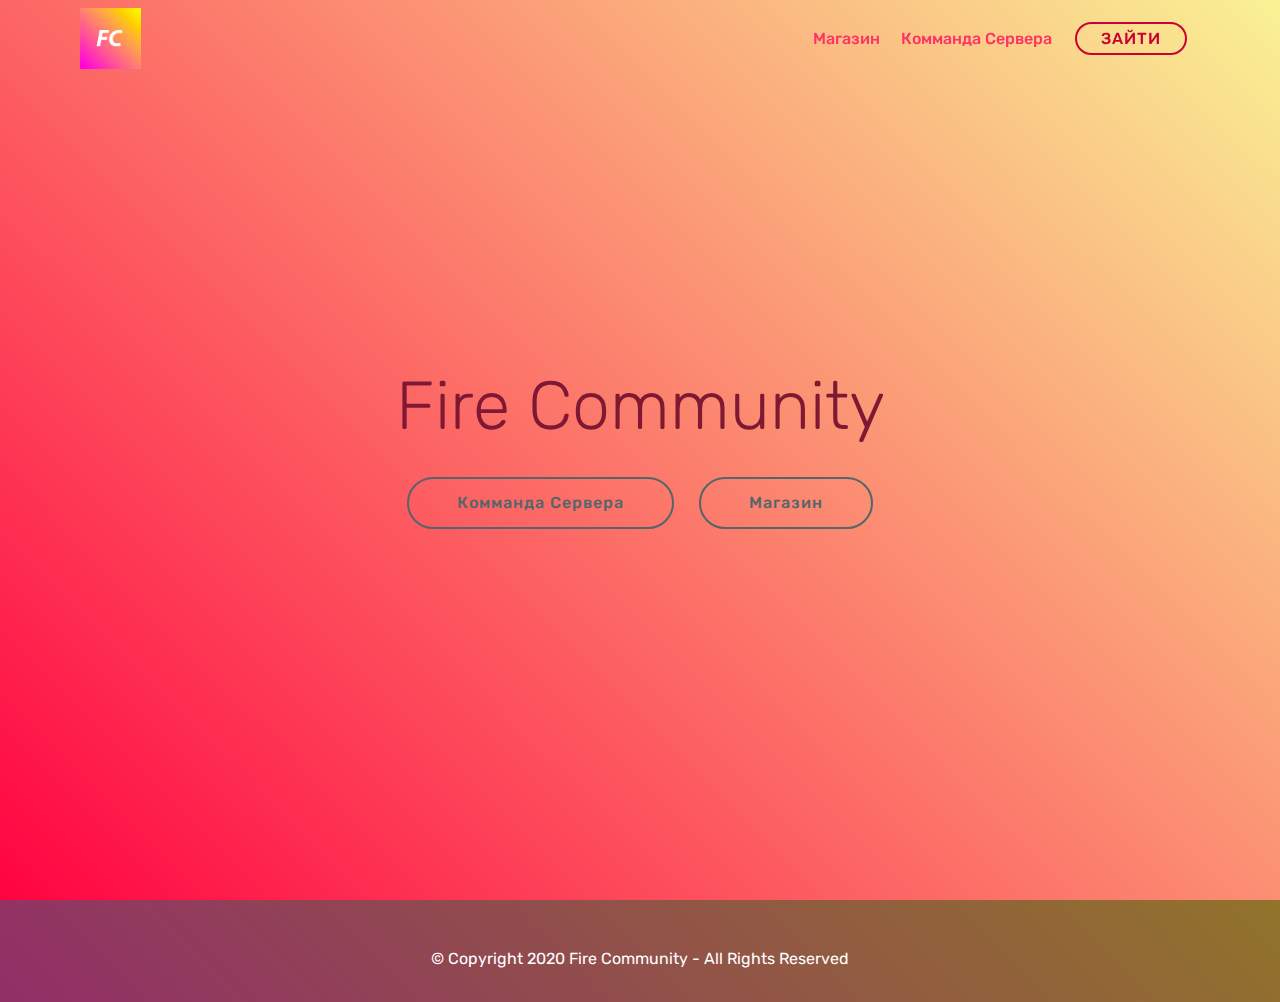
<file: index.html>
<!DOCTYPE html>
<html  >
<head>
  <!-- Site made with Mobirise Website Builder v4.12.3, https://mobirise.com -->
  <meta charset="UTF-8">
  <meta http-equiv="X-UA-Compatible" content="IE=edge">
  <meta name="generator" content="Mobirise v4.12.3, mobirise.com">
  <meta name="viewport" content="width=device-width, initial-scale=1, minimum-scale=1">
  <link rel="shortcut icon" href="assets/images/1.png" type="image/x-icon">
  <meta name="description" content="">
  
  
  <title>Начальная страница</title>
  <link rel="stylesheet" href="assets/web/assets/mobirise-icons/mobirise-icons.css">
  <link rel="stylesheet" href="assets/bootstrap/css/bootstrap.min.css">
  <link rel="stylesheet" href="assets/bootstrap/css/bootstrap-grid.min.css">
  <link rel="stylesheet" href="assets/bootstrap/css/bootstrap-reboot.min.css">
  <link rel="stylesheet" href="assets/tether/tether.min.css">
  <link rel="stylesheet" href="assets/dropdown/css/style.css">
  <link rel="stylesheet" href="assets/socicon/css/styles.css">
  <link rel="stylesheet" href="assets/theme/css/style.css">
  <link rel="preload" as="style" href="assets/mobirise/css/mbr-additional.css"><link rel="stylesheet" href="assets/mobirise/css/mbr-additional.css" type="text/css">
  
  
  
</head>
<body>
  <section class="menu cid-rY17nLnsNR" once="menu" id="menu2-n">

    

    <nav class="navbar navbar-expand beta-menu navbar-dropdown align-items-center navbar-fixed-top navbar-toggleable-sm bg-color transparent">
        <button class="navbar-toggler navbar-toggler-right" type="button" data-toggle="collapse" data-target="#navbarSupportedContent" aria-controls="navbarSupportedContent" aria-expanded="false" aria-label="Toggle navigation">
            <div class="hamburger">
                <span></span>
                <span></span>
                <span></span>
                <span></span>
            </div>
        </button>
        <div class="menu-logo">
            <div class="navbar-brand">
                <span class="navbar-logo">
                    <a href="index.html">
                        <img src="assets/images/1.png" alt="Mobirise" title="" style="height: 3.8rem;">
                    </a>
                </span>
                
            </div>
        </div>
        <div class="collapse navbar-collapse" id="navbarSupportedContent">
            <ul class="navbar-nav nav-dropdown" data-app-modern-menu="true"><li class="nav-item">
                    <a class="nav-link link text-secondary display-4" href="page1.html">
                        Магазин</a>
                </li>
                <li class="nav-item">
                    <a class="nav-link link text-secondary display-4" href="page2.html">Комманда Сервера</a>
                </li></ul>
            <div class="navbar-buttons mbr-section-btn"><a class="btn btn-sm btn-secondary-outline display-4" href="tel:+1-234-567-8901">ЗАЙТИ</a></div>
        </div>
    </nav>
</section>

<section class="engine"><a href="https://mobirise.info/h">how to create a web page for free</a></section><section class="header5 cid-rY12hx9rvd mbr-fullscreen" id="header5-d">

    

    
    <div class="container">
        <div class="row justify-content-center">
            <div class="mbr-white col-md-10">
                <h1 class="mbr-section-title align-center pb-3 mbr-fonts-style display-1">Fire Community</h1>
                
                <div class="mbr-section-btn align-center"><a class="btn btn-md btn-warning-outline display-4" href="page2.html">Комманда Сервера</a> 
                        <a class="btn btn-md btn-warning-outline display-4" href="page1.html">Магазин</a></div>
            </div>
        </div>
    </div>

    
</section>

<section once="footers" class="cid-rY17qMyn2l" id="footer7-o">

    

    <div class="mbr-overlay" style="opacity: 0.5; background-color: rgb(35, 35, 35);"></div>

    <div class="container">
        <div class="media-container-row align-center mbr-white">
            <div class="row row-links">
                <ul class="foot-menu">
                    
                    
                    
                    
                    
                <li class="foot-menu-item mbr-fonts-style display-7"></li><li class="foot-menu-item mbr-fonts-style display-7"></li></ul>
            </div>
            
            <div class="row row-copirayt">
                <p class="mbr-text mb-0 mbr-fonts-style mbr-white align-center display-7">
                    © Copyright 2020 Fire Community - All Rights Reserved
                </p>
            </div>
        </div>
    </div>
</section>


  <script src="assets/web/assets/jquery/jquery.min.js"></script>
  <script src="assets/popper/popper.min.js"></script>
  <script src="assets/bootstrap/js/bootstrap.min.js"></script>
  <script src="assets/tether/tether.min.js"></script>
  <script src="assets/smoothscroll/smooth-scroll.js"></script>
  <script src="assets/dropdown/js/nav-dropdown.js"></script>
  <script src="assets/dropdown/js/navbar-dropdown.js"></script>
  <script src="assets/touchswipe/jquery.touch-swipe.min.js"></script>
  <script src="assets/theme/js/script.js"></script>
  
  
</body>
</html>
</file>
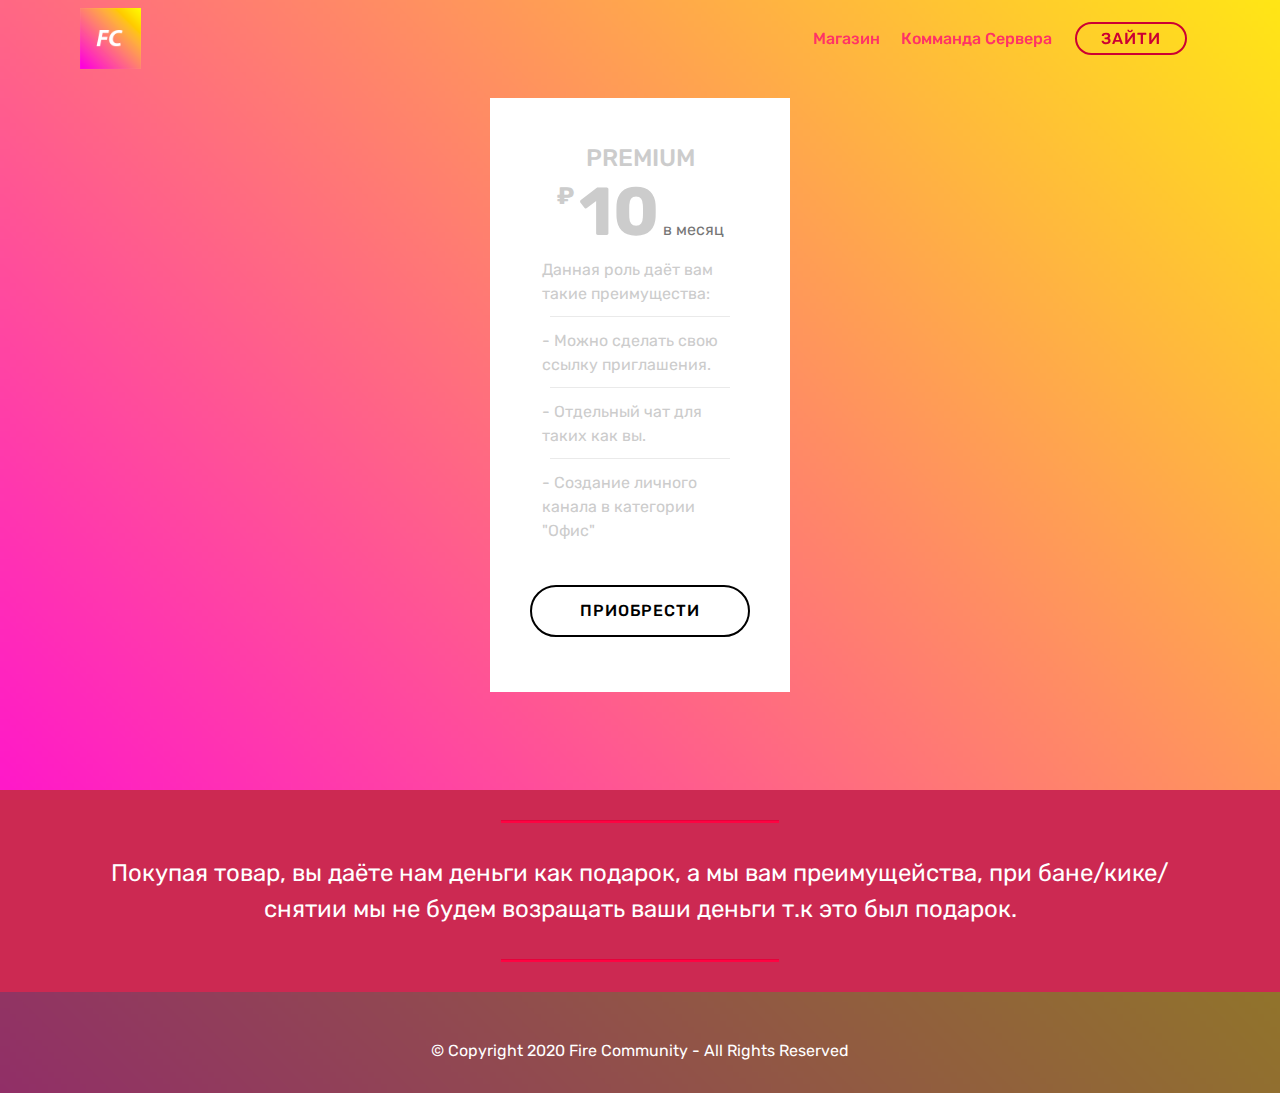
<file: shop.html>
<!DOCTYPE html>
<html  >
<head>
  <!-- Site made with Mobirise Website Builder v4.12.3, https://mobirise.com -->
  <meta charset="UTF-8">
  <meta http-equiv="X-UA-Compatible" content="IE=edge">
  <meta name="generator" content="Mobirise v4.12.3, mobirise.com">
  <meta name="viewport" content="width=device-width, initial-scale=1, minimum-scale=1">
  <link rel="shortcut icon" href="assets/images/1.png" type="image/x-icon">
  <meta name="description" content="">
  
  
  <title>Магазин FC</title>
  <link rel="stylesheet" href="assets/bootstrap/css/bootstrap.min.css">
  <link rel="stylesheet" href="assets/bootstrap/css/bootstrap-grid.min.css">
  <link rel="stylesheet" href="assets/bootstrap/css/bootstrap-reboot.min.css">
  <link rel="stylesheet" href="assets/tether/tether.min.css">
  <link rel="stylesheet" href="assets/dropdown/css/style.css">
  <link rel="stylesheet" href="assets/socicon/css/styles.css">
  <link rel="stylesheet" href="assets/theme/css/style.css">
  <link rel="preload" as="style" href="assets/mobirise/css/mbr-additional.css"><link rel="stylesheet" href="assets/mobirise/css/mbr-additional.css" type="text/css">
  
  
  
</head>
<body>
  <section class="menu cid-rY17nLnsNR" once="menu" id="menu2-n">

    

    <nav class="navbar navbar-expand beta-menu navbar-dropdown align-items-center navbar-fixed-top navbar-toggleable-sm bg-color transparent">
        <button class="navbar-toggler navbar-toggler-right" type="button" data-toggle="collapse" data-target="#navbarSupportedContent" aria-controls="navbarSupportedContent" aria-expanded="false" aria-label="Toggle navigation">
            <div class="hamburger">
                <span></span>
                <span></span>
                <span></span>
                <span></span>
            </div>
        </button>
        <div class="menu-logo">
            <div class="navbar-brand">
                <span class="navbar-logo">
                    <a href="index.html">
                        <img src="assets/images/1.png" alt="Mobirise" title="" style="height: 3.8rem;">
                    </a>
                </span>
                
            </div>
        </div>
        <div class="collapse navbar-collapse" id="navbarSupportedContent">
            <ul class="navbar-nav nav-dropdown" data-app-modern-menu="true"><li class="nav-item">
                    <a class="nav-link link text-secondary display-4" href="page1.html">
                        Магазин</a>
                </li>
                <li class="nav-item">
                    <a class="nav-link link text-secondary display-4" href="page2.html">Комманда Сервера</a>
                </li></ul>
            <div class="navbar-buttons mbr-section-btn"><a class="btn btn-sm btn-secondary-outline display-4" href="tel:+1-234-567-8901">ЗАЙТИ</a></div>
        </div>
    </nav>
</section>

<section class="engine"><a href="https://mobirise.info/x">css templates</a></section><section class="pricing-table1 cid-rY15w0D6jB" id="pricing-tables1-j">

    

    
    <div class="container">
        <div class="media-container-row">

            <div class="plan col-12 mx-2 my-2 justify-content-center">
                <div class="plan-header text-center pt-5">
                    <h3 class="plan-title mbr-fonts-style display-5">PREMIUM</h3>
                    <div class="plan-price">
                        <span class="price-value mbr-fonts-style display-5">
                            ₽                        </span>
                        <span class="price-figure mbr-fonts-style display-1">10</span>
                        <small class="price-term mbr-fonts-style display-7">в месяц</small>
                    </div>
                </div>
                <div class="plan-body pb-5">
                    <div class="plan-list align-center">
                        <ul class="list-group list-group-flush mbr-fonts-style display-7">
                            <li class="list-group-item"><span style="font-size: 1rem;">Данная роль даёт вам такие преимущества:</span></li><li class="list-group-item">- Можно сделать свою ссылку приглашения.</li><li class="list-group-item">- Отдельный чат для таких как вы.</li><li class="list-group-item">- Создание личного канала в категории "Офис"</li>
                        </ul>
                    </div>
                    <div class="mbr-section-btn text-center pt-4"><a href="https://mobirise.co" class="btn btn-black-outline display-4">ПРИОБРЕСТИ</a></div>
                </div>
            </div>

            

            

            
        </div>
    </div>
</section>

<section class="mbr-section article content9 cid-rY6cRrMy0p" id="content9-p">
    
     

    <div class="container">
        <div class="inner-container" style="width: 100%;">
            <hr class="line" style="width: 25%;">
            <div class="section-text align-center mbr-fonts-style display-5">Покупая товар, вы даёте нам деньги как подарок, а мы вам преимущейства, при бане/кике/снятии мы не будем возращать ваши деньги т.к это был подарок.</div>
            <hr class="line" style="width: 25%;">
        </div>
        </div>
</section>

<section once="footers" class="cid-rY17qMyn2l" id="footer7-o">

    

    <div class="mbr-overlay" style="opacity: 0.5; background-color: rgb(35, 35, 35);"></div>

    <div class="container">
        <div class="media-container-row align-center mbr-white">
            <div class="row row-links">
                <ul class="foot-menu">
                    
                    
                    
                    
                    
                <li class="foot-menu-item mbr-fonts-style display-7"></li><li class="foot-menu-item mbr-fonts-style display-7"></li></ul>
            </div>
            
            <div class="row row-copirayt">
                <p class="mbr-text mb-0 mbr-fonts-style mbr-white align-center display-7">
                    © Copyright 2020 Fire Community - All Rights Reserved
                </p>
            </div>
        </div>
    </div>
</section>


  <script src="assets/web/assets/jquery/jquery.min.js"></script>
  <script src="assets/popper/popper.min.js"></script>
  <script src="assets/bootstrap/js/bootstrap.min.js"></script>
  <script src="assets/tether/tether.min.js"></script>
  <script src="assets/smoothscroll/smooth-scroll.js"></script>
  <script src="assets/dropdown/js/nav-dropdown.js"></script>
  <script src="assets/dropdown/js/navbar-dropdown.js"></script>
  <script src="assets/touchswipe/jquery.touch-swipe.min.js"></script>
  <script src="assets/theme/js/script.js"></script>
  
  
</body>
</html>
</file>
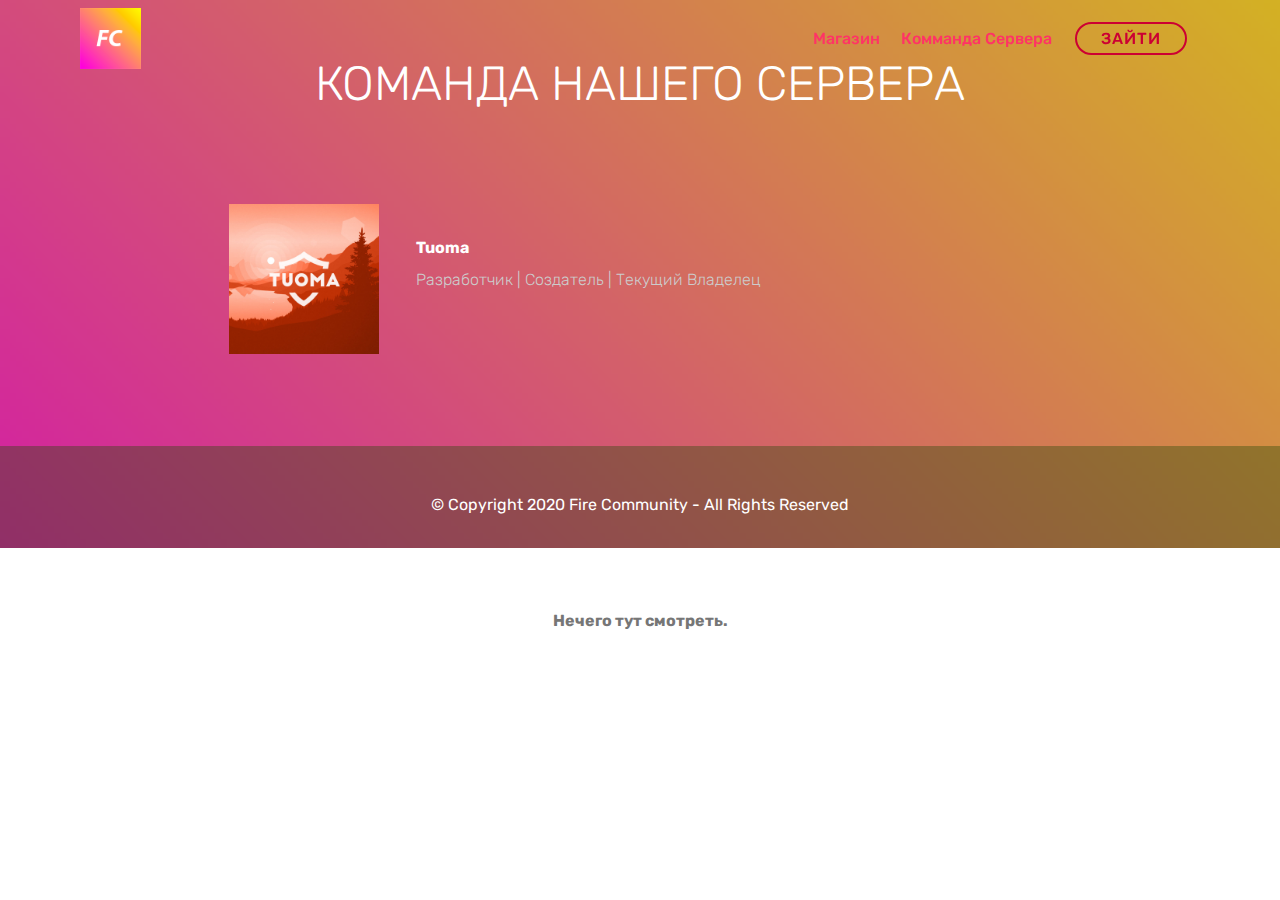
<file: team.html>
<!DOCTYPE html>
<html  >
<head>
  <!-- Site made with Mobirise Website Builder v4.12.3, https://mobirise.com -->
  <meta charset="UTF-8">
  <meta http-equiv="X-UA-Compatible" content="IE=edge">
  <meta name="generator" content="Mobirise v4.12.3, mobirise.com">
  <meta name="viewport" content="width=device-width, initial-scale=1, minimum-scale=1">
  <link rel="shortcut icon" href="assets/images/1.png" type="image/x-icon">
  <meta name="description" content="">
  
  
  <title>Комманда FC</title>
  <link rel="stylesheet" href="assets/bootstrap/css/bootstrap.min.css">
  <link rel="stylesheet" href="assets/bootstrap/css/bootstrap-grid.min.css">
  <link rel="stylesheet" href="assets/bootstrap/css/bootstrap-reboot.min.css">
  <link rel="stylesheet" href="assets/tether/tether.min.css">
  <link rel="stylesheet" href="assets/dropdown/css/style.css">
  <link rel="stylesheet" href="assets/socicon/css/styles.css">
  <link rel="stylesheet" href="assets/theme/css/style.css">
  <link rel="preload" as="style" href="assets/mobirise/css/mbr-additional.css"><link rel="stylesheet" href="assets/mobirise/css/mbr-additional.css" type="text/css">
  
  
  
</head>
<body>
  <section class="menu cid-rY17nLnsNR" once="menu" id="menu2-n">

    

    <nav class="navbar navbar-expand beta-menu navbar-dropdown align-items-center navbar-fixed-top navbar-toggleable-sm bg-color transparent">
        <button class="navbar-toggler navbar-toggler-right" type="button" data-toggle="collapse" data-target="#navbarSupportedContent" aria-controls="navbarSupportedContent" aria-expanded="false" aria-label="Toggle navigation">
            <div class="hamburger">
                <span></span>
                <span></span>
                <span></span>
                <span></span>
            </div>
        </button>
        <div class="menu-logo">
            <div class="navbar-brand">
                <span class="navbar-logo">
                    <a href="index.html">
                        <img src="assets/images/1.png" alt="Mobirise" title="" style="height: 3.8rem;">
                    </a>
                </span>
                
            </div>
        </div>
        <div class="collapse navbar-collapse" id="navbarSupportedContent">
            <ul class="navbar-nav nav-dropdown" data-app-modern-menu="true"><li class="nav-item">
                    <a class="nav-link link text-secondary display-4" href="page1.html">
                        Магазин</a>
                </li>
                <li class="nav-item">
                    <a class="nav-link link text-secondary display-4" href="page2.html">Комманда Сервера</a>
                </li></ul>
            <div class="navbar-buttons mbr-section-btn"><a class="btn btn-sm btn-secondary-outline display-4" href="tel:+1-234-567-8901">ЗАЙТИ</a></div>
        </div>
    </nav>
</section>

<section class="engine"><a href="https://mobirise.info/q">free responsive site templates</a></section><section class="testimonials4 cid-rY16zHtoMM" id="testimonials4-m">

  

  <div class="mbr-overlay" style="opacity: 0.2; background-color: rgb(35, 35, 35);">
  </div>
  <div class="container">
    <h2 class="pb-3 mbr-fonts-style mbr-white align-center display-2">КОМАНДА НАШЕГО СЕРВЕРА</h2>
    
    <div class="col-md-10 testimonials-container"> 
      

      
    <div class="testimonials-item">
        <div class="user row">
          <div class="col-lg-3 col-md-4">
            <div class="user_image">
              <img src="assets/images/firewatch-avatar.jpg" alt="" title="">
            </div>
          </div>
          <div class="testimonials-caption col-lg-9 col-md-8">
            <div class="user_text ">
              <p class="mbr-fonts-style  display-7"></p>
            </div>
            <div class="user_name mbr-bold mbr-fonts-style align-left pt-3 display-7">Tuoma</div>
            <div class="user_desk mbr-light mbr-fonts-style align-left pt-2 display-7">Разработчик | Создатель | Текущий Владелец</div>
          </div>
        </div>
      </div></div>
  </div>
</section>

<section once="footers" class="cid-rY17qMyn2l" id="footer7-o">

    

    <div class="mbr-overlay" style="opacity: 0.5; background-color: rgb(35, 35, 35);"></div>

    <div class="container">
        <div class="media-container-row align-center mbr-white">
            <div class="row row-links">
                <ul class="foot-menu">
                    
                    
                    
                    
                    
                <li class="foot-menu-item mbr-fonts-style display-7"></li><li class="foot-menu-item mbr-fonts-style display-7"></li></ul>
            </div>
            
            <div class="row row-copirayt">
                <p class="mbr-text mb-0 mbr-fonts-style mbr-white align-center display-7">
                    © Copyright 2020 Fire Community - All Rights Reserved
                </p>
            </div>
        </div>
    </div>
</section>

<section class="mbr-section article content1 cid-rY6gvKf0En" id="content1-r">
    
     

    <div class="container">
        <div class="media-container-row">
            <div class="mbr-text col-12 mbr-fonts-style display-7 col-md-8"><strong>Нечего тут смотреть.</strong></div>
        </div>
    </div>
</section>


  <script src="assets/web/assets/jquery/jquery.min.js"></script>
  <script src="assets/popper/popper.min.js"></script>
  <script src="assets/bootstrap/js/bootstrap.min.js"></script>
  <script src="assets/tether/tether.min.js"></script>
  <script src="assets/smoothscroll/smooth-scroll.js"></script>
  <script src="assets/dropdown/js/nav-dropdown.js"></script>
  <script src="assets/dropdown/js/navbar-dropdown.js"></script>
  <script src="assets/touchswipe/jquery.touch-swipe.min.js"></script>
  <script src="assets/theme/js/script.js"></script>
  
  
</body>
</html>
</file>
<file: assets/web/assets/mobirise-icons/mobirise-icons.css>
@font-face {
  font-family: 'MobiriseIcons';
  src:  url('mobirise-icons.eot?spat4u');
  src:  url('mobirise-icons.eot?spat4u#iefix') format('embedded-opentype'),
    url('mobirise-icons.ttf?spat4u') format('truetype'),
    url('mobirise-icons.woff?spat4u') format('woff'),
    url('mobirise-icons.svg?spat4u#MobiriseIcons') format('svg');
  font-weight: normal;
  font-style: normal;
  font-display: swap;
}

[class^="mbri-"], [class*=" mbri-"] {
  /* use !important to prevent issues with browser extensions that change fonts */
  font-family: MobiriseIcons !important;
  speak: none;
  font-style: normal;
  font-weight: normal;
  font-variant: normal;
  text-transform: none;
  line-height: 1;

  /* Better Font Rendering =========== */
  -webkit-font-smoothing: antialiased;
  -moz-osx-font-smoothing: grayscale;
}

.mbri-add-submenu:before {
  content: "\e900";
}
.mbri-alert:before {
  content: "\e901";
}
.mbri-align-center:before {
  content: "\e902";
}
.mbri-align-justify:before {
  content: "\e903";
}
.mbri-align-left:before {
  content: "\e904";
}
.mbri-align-right:before {
  content: "\e905";
}
.mbri-android:before {
  content: "\e906";
}
.mbri-apple:before {
  content: "\e907";
}
.mbri-arrow-down:before {
  content: "\e908";
}
.mbri-arrow-next:before {
  content: "\e909";
}
.mbri-arrow-prev:before {
  content: "\e90a";
}
.mbri-arrow-up:before {
  content: "\e90b";
}
.mbri-bold:before {
  content: "\e90c";
}
.mbri-bookmark:before {
  content: "\e90d";
}
.mbri-bootstrap:before {
  content: "\e90e";
}
.mbri-briefcase:before {
  content: "\e90f";
}
.mbri-browse:before {
  content: "\e910";
}
.mbri-bulleted-list:before {
  content: "\e911";
}
.mbri-calendar:before {
  content: "\e912";
}
.mbri-camera:before {
  content: "\e913";
}
.mbri-cart-add:before {
  content: "\e914";
}
.mbri-cart-full:before {
  content: "\e915";
}
.mbri-cash:before {
  content: "\e916";
}
.mbri-change-style:before {
  content: "\e917";
}
.mbri-chat:before {
  content: "\e918";
}
.mbri-clock:before {
  content: "\e919";
}
.mbri-close:before {
  content: "\e91a";
}
.mbri-cloud:before {
  content: "\e91b";
}
.mbri-code:before {
  content: "\e91c";
}
.mbri-contact-form:before {
  content: "\e91d";
}
.mbri-credit-card:before {
  content: "\e91e";
}
.mbri-cursor-click:before {
  content: "\e91f";
}
.mbri-cust-feedback:before {
  content: "\e920";
}
.mbri-database:before {
  content: "\e921";
}
.mbri-delivery:before {
  content: "\e922";
}
.mbri-desktop:before {
  content: "\e923";
}
.mbri-devices:before {
  content: "\e924";
}
.mbri-down:before {
  content: "\e925";
}
.mbri-download:before {
  content: "\e989";
}
.mbri-drag-n-drop:before {
  content: "\e927";
}
.mbri-drag-n-drop2:before {
  content: "\e928";
}
.mbri-edit:before {
  content: "\e929";
}
.mbri-edit2:before {
  content: "\e92a";
}
.mbri-error:before {
  content: "\e92b";
}
.mbri-extension:before {
  content: "\e92c";
}
.mbri-features:before {
  content: "\e92d";
}
.mbri-file:before {
  content: "\e92e";
}
.mbri-flag:before {
  content: "\e92f";
}
.mbri-folder:before {
  content: "\e930";
}
.mbri-gift:before {
  content: "\e931";
}
.mbri-github:before {
  content: "\e932";
}
.mbri-globe:before {
  content: "\e933";
}
.mbri-globe-2:before {
  content: "\e934";
}
.mbri-growing-chart:before {
  content: "\e935";
}
.mbri-hearth:before {
  content: "\e936";
}
.mbri-help:before {
  content: "\e937";
}
.mbri-home:before {
  content: "\e938";
}
.mbri-hot-cup:before {
  content: "\e939";
}
.mbri-idea:before {
  content: "\e93a";
}
.mbri-image-gallery:before {
  content: "\e93b";
}
.mbri-image-slider:before {
  content: "\e93c";
}
.mbri-info:before {
  content: "\e93d";
}
.mbri-italic:before {
  content: "\e93e";
}
.mbri-key:before {
  content: "\e93f";
}
.mbri-laptop:before {
  content: "\e940";
}
.mbri-layers:before {
  content: "\e941";
}
.mbri-left-right:before {
  content: "\e942";
}
.mbri-left:before {
  content: "\e943";
}
.mbri-letter:before {
  content: "\e944";
}
.mbri-like:before {
  content: "\e945";
}
.mbri-link:before {
  content: "\e946";
}
.mbri-lock:before {
  content: "\e947";
}
.mbri-login:before {
  content: "\e948";
}
.mbri-logout:before {
  content: "\e949";
}
.mbri-magic-stick:before {
  content: "\e94a";
}
.mbri-map-pin:before {
  content: "\e94b";
}
.mbri-menu:before {
  content: "\e94c";
}
.mbri-mobile:before {
  content: "\e94d";
}
.mbri-mobile2:before {
  content: "\e94e";
}
.mbri-mobirise:before {
  content: "\e94f";
}
.mbri-more-horizontal:before {
  content: "\e950";
}
.mbri-more-vertical:before {
  content: "\e951";
}
.mbri-music:before {
  content: "\e952";
}
.mbri-new-file:before {
  content: "\e953";
}
.mbri-numbered-list:before {
  content: "\e954";
}
.mbri-opened-folder:before {
  content: "\e955";
}
.mbri-pages:before {
  content: "\e956";
}
.mbri-paper-plane:before {
  content: "\e957";
}
.mbri-paperclip:before {
  content: "\e958";
}
.mbri-photo:before {
  content: "\e959";
}
.mbri-photos:before {
  content: "\e95a";
}
.mbri-pin:before {
  content: "\e95b";
}
.mbri-play:before {
  content: "\e95c";
}
.mbri-plus:before {
  content: "\e95d";
}
.mbri-preview:before {
  content: "\e95e";
}
.mbri-print:before {
  content: "\e95f";
}
.mbri-protect:before {
  content: "\e960";
}
.mbri-question:before {
  content: "\e961";
}
.mbri-quote-left:before {
  content: "\e962";
}
.mbri-quote-right:before {
  content: "\e963";
}
.mbri-refresh:before {
  content: "\e964";
}
.mbri-responsive:before {
  content: "\e965";
}
.mbri-right:before {
  content: "\e966";
}
.mbri-rocket:before {
  content: "\e967";
}
.mbri-sad-face:before {
  content: "\e968";
}
.mbri-sale:before {
  content: "\e969";
}
.mbri-save:before {
  content: "\e96a";
}
.mbri-search:before {
  content: "\e96b";
}
.mbri-setting:before {
  content: "\e96c";
}
.mbri-setting2:before {
  content: "\e96d";
}
.mbri-setting3:before {
  content: "\e96e";
}
.mbri-share:before {
  content: "\e96f";
}
.mbri-shopping-bag:before {
  content: "\e970";
}
.mbri-shopping-basket:before {
  content: "\e971";
}
.mbri-shopping-cart:before {
  content: "\e972";
}
.mbri-sites:before {
  content: "\e973";
}
.mbri-smile-face:before {
  content: "\e974";
}
.mbri-speed:before {
  content: "\e975";
}
.mbri-star:before {
  content: "\e976";
}
.mbri-success:before {
  content: "\e977";
}
.mbri-sun:before {
  content: "\e978";
}
.mbri-sun2:before {
  content: "\e979";
}
.mbri-tablet:before {
  content: "\e97a";
}
.mbri-tablet-vertical:before {
  content: "\e97b";
}
.mbri-target:before {
  content: "\e97c";
}
.mbri-timer:before {
  content: "\e97d";
}
.mbri-to-ftp:before {
  content: "\e97e";
}
.mbri-to-local-drive:before {
  content: "\e97f";
}
.mbri-touch-swipe:before {
  content: "\e980";
}
.mbri-touch:before {
  content: "\e981";
}
.mbri-trash:before {
  content: "\e982";
}
.mbri-underline:before {
  content: "\e983";
}
.mbri-unlink:before {
  content: "\e984";
}
.mbri-unlock:before {
  content: "\e985";
}
.mbri-up-down:before {
  content: "\e986";
}
.mbri-up:before {
  content: "\e987";
}
.mbri-update:before {
  content: "\e988";
}
.mbri-upload:before {
 content: "\e926"; 
}
.mbri-user:before {
  content: "\e98a";
}
.mbri-user2:before {
  content: "\e98b";
}
.mbri-users:before {
  content: "\e98c";
}
.mbri-video:before {
  content: "\e98d";
}
.mbri-video-play:before {
  content: "\e98e";
}
.mbri-watch:before {
  content: "\e98f";
}
.mbri-website-theme:before {
  content: "\e990";
}
.mbri-wifi:before {
  content: "\e991";
}
.mbri-windows:before {
  content: "\e992";
}
.mbri-zoom-out:before {
  content: "\e993";
}
.mbri-redo:before {
  content: "\e994";
}
.mbri-undo:before {
  content: "\e995";
}
</file>
<file: assets/dropdown/css/style.css>
.navbar-dropdown {
  left: 0;
  padding: 0;
  position: absolute;
  right: 0;
  top: 0;
  transition: all 0.45s ease;
  z-index: 1030;
  background: #282828; }
  .navbar-dropdown .navbar-logo {
    margin-right: 0.8rem;
    transition: margin 0.3s ease-in-out;
    vertical-align: middle; }
    .navbar-dropdown .navbar-logo img {
      height: 3.125rem;
      transition: all 0.3s ease-in-out; }
    .navbar-dropdown .navbar-logo.mbr-iconfont {
      font-size: 3.125rem;
      line-height: 3.125rem; }
  .navbar-dropdown .navbar-caption {
    font-weight: 700;
    white-space: normal;
    vertical-align: -4px;
    line-height: 3.125rem !important; }
    .navbar-dropdown .navbar-caption, .navbar-dropdown .navbar-caption:hover {
      color: inherit;
      text-decoration: none; }
  .navbar-dropdown .mbr-iconfont + .navbar-caption {
    vertical-align: -1px; }
  .navbar-dropdown.navbar-fixed-top {
    position: fixed; }
  .navbar-dropdown .navbar-brand span {
    vertical-align: -4px; }
  .navbar-dropdown.bg-color.transparent {
    background: none; }
  .navbar-dropdown.navbar-short .navbar-brand {
    padding: 0.625rem 0; }
    .navbar-dropdown.navbar-short .navbar-brand span {
      vertical-align: -1px; }
  .navbar-dropdown.navbar-short .navbar-caption {
    line-height: 2.375rem !important;
    vertical-align: -2px; }
  .navbar-dropdown.navbar-short .navbar-logo {
    margin-right: 0.5rem; }
    .navbar-dropdown.navbar-short .navbar-logo img {
      height: 2.375rem; }
    .navbar-dropdown.navbar-short .navbar-logo.mbr-iconfont {
      font-size: 2.375rem;
      line-height: 2.375rem; }
  .navbar-dropdown.navbar-short .mbr-table-cell {
    height: 3.625rem; }
  .navbar-dropdown .navbar-close {
    left: 0.6875rem;
    position: fixed;
    top: 0.75rem;
    z-index: 1000; }
  .navbar-dropdown .hamburger-icon {
    content: "";
    display: inline-block;
    vertical-align: middle;
    width: 16px;
    -webkit-box-shadow: 0 -6px 0 1px #282828,0 0 0 1px #282828,0 6px 0 1px #282828;
    -moz-box-shadow: 0 -6px 0 1px #282828,0 0 0 1px #282828,0 6px 0 1px #282828;
    box-shadow: 0 -6px 0 1px #282828,0 0 0 1px #282828,0 6px 0 1px #282828; }

.dropdown-menu .dropdown-toggle[data-toggle="dropdown-submenu"]::after {
  border-bottom: 0.35em solid transparent;
  border-left: 0.35em solid;
  border-right: 0;
  border-top: 0.35em solid transparent;
  margin-left: 0.3rem; }

.dropdown-menu .dropdown-item:focus {
  outline: 0; }

.nav-dropdown {
  font-size: 0.75rem;
  font-weight: 500;
  height: auto !important; }
  .nav-dropdown .nav-btn {
    padding-left: 1rem; }
  .nav-dropdown .link {
    margin: .667em 1.667em;
    font-weight: 500;
    padding: 0;
    transition: color .2s ease-in-out; }
    .nav-dropdown .link.dropdown-toggle {
      margin-right: 2.583em; }
      .nav-dropdown .link.dropdown-toggle::after {
        margin-left: .25rem;
        border-top: 0.35em solid;
        border-right: 0.35em solid transparent;
        border-left: 0.35em solid transparent;
        border-bottom: 0; }
      .nav-dropdown .link.dropdown-toggle[aria-expanded="true"] {
        margin: 0;
        padding: 0.667em 3.263em  0.667em 1.667em; }
  .nav-dropdown .link::after,
  .nav-dropdown .dropdown-item::after {
    color: inherit; }
  .nav-dropdown .btn {
    font-size: 0.75rem;
    font-weight: 700;
    letter-spacing: 0;
    margin-bottom: 0;
    padding-left: 1.25rem;
    padding-right: 1.25rem; }
  .nav-dropdown .dropdown-menu {
    border-radius: 0;
    border: 0;
    left: 0;
    margin: 0;
    padding-bottom: 1.25rem;
    padding-top: 1.25rem;
    position: relative; }
  .nav-dropdown .dropdown-submenu {
    margin-left: 0.125rem;
    top: 0; }
  .nav-dropdown .dropdown-item {
    font-weight: 500;
    line-height: 2;
    padding: 0.3846em 4.615em 0.3846em 1.5385em;
    position: relative;
    transition: color .2s ease-in-out, background-color .2s ease-in-out; }
    .nav-dropdown .dropdown-item::after {
      margin-top: -0.3077em;
      position: absolute;
      right: 1.1538em;
      top: 50%; }
    .nav-dropdown .dropdown-item:focus, .nav-dropdown .dropdown-item:hover {
      background: none; }

@media (max-width: 767px) {
  .nav-dropdown.navbar-toggleable-sm {
    bottom: 0;
    display: none;
    left: 0;
    overflow-x: hidden;
    position: fixed;
    top: 0;
    transform: translateX(-100%);
    -ms-transform: translateX(-100%);
    -webkit-transform: translateX(-100%);
    width: 18.75rem;
    z-index: 999; } }
.nav-dropdown.navbar-toggleable-xl {
  bottom: 0;
  display: none;
  left: 0;
  overflow-x: hidden;
  position: fixed;
  top: 0;
  transform: translateX(-100%);
  -ms-transform: translateX(-100%);
  -webkit-transform: translateX(-100%);
  width: 18.75rem;
  z-index: 999; }

.nav-dropdown-sm {
  display: block !important;
  overflow-x: hidden;
  overflow: auto;
  padding-top: 3.875rem; }
  .nav-dropdown-sm::after {
    content: "";
    display: block;
    height: 3rem;
    width: 100%; }
  .nav-dropdown-sm.collapse.in ~ .navbar-close {
    display: block !important; }
  .nav-dropdown-sm.collapsing, .nav-dropdown-sm.collapse.in {
    transform: translateX(0);
    -ms-transform: translateX(0);
    -webkit-transform: translateX(0);
    transition: all 0.25s ease-out;
    -webkit-transition: all 0.25s ease-out;
    background: #282828; }
  .nav-dropdown-sm.collapsing[aria-expanded="false"] {
    transform: translateX(-100%);
    -ms-transform: translateX(-100%);
    -webkit-transform: translateX(-100%); }
  .nav-dropdown-sm .nav-item {
    display: block;
    margin-left: 0 !important;
    padding-left: 0; }
  .nav-dropdown-sm .link,
  .nav-dropdown-sm .dropdown-item {
    border-top: 1px dotted rgba(255, 255, 255, 0.1);
    font-size: 0.8125rem;
    line-height: 1.6;
    margin: 0 !important;
    padding: 0.875rem 2.4rem 0.875rem 1.5625rem !important;
    position: relative;
    white-space: normal; }
    .nav-dropdown-sm .link:focus, .nav-dropdown-sm .link:hover,
    .nav-dropdown-sm .dropdown-item:focus,
    .nav-dropdown-sm .dropdown-item:hover {
      background: rgba(0, 0, 0, 0.2) !important;
      color: #c0a375; }
  .nav-dropdown-sm .nav-btn {
    position: relative;
    padding: 1.5625rem 1.5625rem 0 1.5625rem; }
    .nav-dropdown-sm .nav-btn::before {
      border-top: 1px dotted rgba(255, 255, 255, 0.1);
      content: "";
      left: 0;
      position: absolute;
      top: 0;
      width: 100%; }
    .nav-dropdown-sm .nav-btn + .nav-btn {
      padding-top: 0.625rem; }
      .nav-dropdown-sm .nav-btn + .nav-btn::before {
        display: none; }
  .nav-dropdown-sm .btn {
    padding: 0.625rem 0; }
  .nav-dropdown-sm .dropdown-toggle[data-toggle="dropdown-submenu"]::after {
    margin-left: .25rem;
    border-top: 0.35em solid;
    border-right: 0.35em solid transparent;
    border-left: 0.35em solid transparent;
    border-bottom: 0; }
  .nav-dropdown-sm .dropdown-toggle[data-toggle="dropdown-submenu"][aria-expanded="true"]::after {
    border-top: 0;
    border-right: 0.35em solid transparent;
    border-left: 0.35em solid transparent;
    border-bottom: 0.35em solid; }
  .nav-dropdown-sm .dropdown-menu {
    margin: 0;
    padding: 0;
    position: relative;
    top: 0;
    left: 0;
    width: 100%;
    border: 0;
    float: none;
    border-radius: 0;
    background: none; }
  .nav-dropdown-sm .dropdown-submenu {
    left: 100%;
    margin-left: 0.125rem;
    margin-top: -1.25rem;
    top: 0; }

.navbar-toggleable-sm .nav-dropdown .dropdown-menu {
  position: absolute; }

.navbar-toggleable-sm .nav-dropdown .dropdown-submenu {
  left: 100%;
  margin-left: 0.125rem;
  margin-top: -1.25rem;
  top: 0; }

.navbar-toggleable-sm.opened .nav-dropdown .dropdown-menu {
  position: relative; }

.navbar-toggleable-sm.opened .nav-dropdown .dropdown-submenu {
  left: 0;
  margin-left: 00rem;
  margin-top: 0rem;
  top: 0; }

.is-builder .nav-dropdown.collapsing {
  transition: none !important; }

/*# sourceMappingURL=style.css.map */
</file>
<file: assets/socicon/css/styles.css>
@charset "UTF-8";

@font-face {
  font-family: 'Socicon';
  src:  url('../fonts/socicon.eot');
  src:  url('../fonts/socicon.eot?#iefix') format('embedded-opentype'),
    url('../fonts/socicon.woff2') format('woff2'),
    url('../fonts/socicon.ttf') format('truetype'),
    url('../fonts/socicon.woff') format('woff'),
    url('../fonts/socicon.svg#socicon') format('svg');
  font-weight: normal;
  font-style: normal;
}

[data-icon]:before {
  font-family: "socicon" !important;
  content: attr(data-icon);
  font-style: normal !important;
  font-weight: normal !important;
  font-variant: normal !important;
  text-transform: none !important;
  speak: none;
  line-height: 1;
  -webkit-font-smoothing: antialiased;
  -moz-osx-font-smoothing: grayscale;
}

[class^="socicon-"], [class*=" socicon-"] {
  /* use !important to prevent issues with browser extensions that change fonts */
  font-family: 'Socicon' !important;
  speak: none;
  font-style: normal;
  font-weight: normal;
  font-variant: normal;
  text-transform: none;
  line-height: 1;

  /* Better Font Rendering =========== */
  -webkit-font-smoothing: antialiased;
  -moz-osx-font-smoothing: grayscale;
}

.socicon-eitaa:before {
  content: "\e97c";
}
.socicon-soroush:before {
  content: "\e97d";
}
.socicon-bale:before {
  content: "\e97e";
}
.socicon-zazzle:before {
  content: "\e97b";
}
.socicon-society6:before {
  content: "\e97a";
}
.socicon-redbubble:before {
  content: "\e979";
}
.socicon-avvo:before {
  content: "\e978";
}
.socicon-stitcher:before {
  content: "\e977";
}
.socicon-googlehangouts:before {
  content: "\e974";
}
.socicon-dlive:before {
  content: "\e975";
}
.socicon-vsco:before {
  content: "\e976";
}
.socicon-flipboard:before {
  content: "\e973";
}
.socicon-ubuntu:before {
  content: "\e958";
}
.socicon-artstation:before {
  content: "\e959";
}
.socicon-invision:before {
  content: "\e95a";
}
.socicon-torial:before {
  content: "\e95b";
}
.socicon-collectorz:before {
  content: "\e95c";
}
.socicon-seenthis:before {
  content: "\e95d";
}
.socicon-googleplaymusic:before {
  content: "\e95e";
}
.socicon-debian:before {
  content: "\e95f";
}
.socicon-filmfreeway:before {
  content: "\e960";
}
.socicon-gnome:before {
  content: "\e961";
}
.socicon-itchio:before {
  content: "\e962";
}
.socicon-jamendo:before {
  content: "\e963";
}
.socicon-mix:before {
  content: "\e964";
}
.socicon-sharepoint:before {
  content: "\e965";
}
.socicon-tinder:before {
  content: "\e966";
}
.socicon-windguru:before {
  content: "\e967";
}
.socicon-cdbaby:before {
  content: "\e968";
}
.socicon-elementaryos:before {
  content: "\e969";
}
.socicon-stage32:before {
  content: "\e96a";
}
.socicon-tiktok:before {
  content: "\e96b";
}
.socicon-gitter:before {
  content: "\e96c";
}
.socicon-letterboxd:before {
  content: "\e96d";
}
.socicon-threema:before {
  content: "\e96e";
}
.socicon-splice:before {
  content: "\e96f";
}
.socicon-metapop:before {
  content: "\e970";
}
.socicon-naver:before {
  content: "\e971";
}
.socicon-remote:before {
  content: "\e972";
}
.socicon-internet:before {
  content: "\e957";
}
.socicon-moddb:before {
  content: "\e94b";
}
.socicon-indiedb:before {
  content: "\e94c";
}
.socicon-traxsource:before {
  content: "\e94d";
}
.socicon-gamefor:before {
  content: "\e94e";
}
.socicon-pixiv:before {
  content: "\e94f";
}
.socicon-myanimelist:before {
  content: "\e950";
}
.socicon-blackberry:before {
  content: "\e951";
}
.socicon-wickr:before {
  content: "\e952";
}
.socicon-spip:before {
  content: "\e953";
}
.socicon-napster:before {
  content: "\e954";
}
.socicon-beatport:before {
  content: "\e955";
}
.socicon-hackerone:before {
  content: "\e956";
}
.socicon-hackernews:before {
  content: "\e946";
}
.socicon-smashwords:before {
  content: "\e947";
}
.socicon-kobo:before {
  content: "\e948";
}
.socicon-bookbub:before {
  content: "\e949";
}
.socicon-mailru:before {
  content: "\e94a";
}
.socicon-gitlab:before {
  content: "\e945";
}
.socicon-instructables:before {
  content: "\e944";
}
.socicon-portfolio:before {
  content: "\e943";
}
.socicon-codered:before {
  content: "\e940";
}
.socicon-origin:before {
  content: "\e941";
}
.socicon-nextdoor:before {
  content: "\e942";
}
.socicon-udemy:before {
  content: "\e93f";
}
.socicon-livemaster:before {
  content: "\e93e";
}
.socicon-crunchbase:before {
  content: "\e93b";
}
.socicon-homefy:before {
  content: "\e93c";
}
.socicon-calendly:before {
  content: "\e93d";
}
.socicon-realtor:before {
  content: "\e90f";
}
.socicon-tidal:before {
  content: "\e910";
}
.socicon-qobuz:before {
  content: "\e911";
}
.socicon-natgeo:before {
  content: "\e912";
}
.socicon-mastodon:before {
  content: "\e913";
}
.socicon-unsplash:before {
  content: "\e914";
}
.socicon-homeadvisor:before {
  content: "\e915";
}
.socicon-angieslist:before {
  content: "\e916";
}
.socicon-codepen:before {
  content: "\e917";
}
.socicon-slack:before {
  content: "\e918";
}
.socicon-openaigym:before {
  content: "\e919";
}
.socicon-logmein:before {
  content: "\e91a";
}
.socicon-fiverr:before {
  content: "\e91b";
}
.socicon-gotomeeting:before {
  content: "\e91c";
}
.socicon-aliexpress:before {
  content: "\e91d";
}
.socicon-guru:before {
  content: "\e91e";
}
.socicon-appstore:before {
  content: "\e91f";
}
.socicon-homes:before {
  content: "\e920";
}
.socicon-zoom:before {
  content: "\e921";
}
.socicon-alibaba:before {
  content: "\e922";
}
.socicon-craigslist:before {
  content: "\e923";
}
.socicon-wix:before {
  content: "\e924";
}
.socicon-redfin:before {
  content: "\e925";
}
.socicon-googlecalendar:before {
  content: "\e926";
}
.socicon-shopify:before {
  content: "\e927";
}
.socicon-freelancer:before {
  content: "\e928";
}
.socicon-seedrs:before {
  content: "\e929";
}
.socicon-bing:before {
  content: "\e92a";
}
.socicon-doodle:before {
  content: "\e92b";
}
.socicon-bonanza:before {
  content: "\e92c";
}
.socicon-squarespace:before {
  content: "\e92d";
}
.socicon-toptal:before {
  content: "\e92e";
}
.socicon-gust:before {
  content: "\e92f";
}
.socicon-ask:before {
  content: "\e930";
}
.socicon-trulia:before {
  content: "\e931";
}
.socicon-loomly:before {
  content: "\e932";
}
.socicon-ghost:before {
  content: "\e933";
}
.socicon-upwork:before {
  content: "\e934";
}
.socicon-fundable:before {
  content: "\e935";
}
.socicon-booking:before {
  content: "\e936";
}
.socicon-googlemaps:before {
  content: "\e937";
}
.socicon-zillow:before {
  content: "\e938";
}
.socicon-niconico:before {
  content: "\e939";
}
.socicon-toneden:before {
  content: "\e93a";
}
.socicon-augment:before {
  content: "\e908";
}
.socicon-bitbucket:before {
  content: "\e909";
}
.socicon-fyuse:before {
  content: "\e90a";
}
.socicon-yt-gaming:before {
  content: "\e90b";
}
.socicon-sketchfab:before {
  content: "\e90c";
}
.socicon-mobcrush:before {
  content: "\e90d";
}
.socicon-microsoft:before {
  content: "\e90e";
}
.socicon-pandora:before {
  content: "\e907";
}
.socicon-messenger:before {
  content: "\e906";
}
.socicon-gamewisp:before {
  content: "\e905";
}
.socicon-bloglovin:before {
  content: "\e904";
}
.socicon-tunein:before {
  content: "\e903";
}
.socicon-gamejolt:before {
  content: "\e901";
}
.socicon-trello:before {
  content: "\e902";
}
.socicon-spreadshirt:before {
  content: "\e900";
}
.socicon-500px:before {
  content: "\e000";
}
.socicon-8tracks:before {
  content: "\e001";
}
.socicon-airbnb:before {
  content: "\e002";
}
.socicon-alliance:before {
  content: "\e003";
}
.socicon-amazon:before {
  content: "\e004";
}
.socicon-amplement:before {
  content: "\e005";
}
.socicon-android:before {
  content: "\e006";
}
.socicon-angellist:before {
  content: "\e007";
}
.socicon-apple:before {
  content: "\e008";
}
.socicon-appnet:before {
  content: "\e009";
}
.socicon-baidu:before {
  content: "\e00a";
}
.socicon-bandcamp:before {
  content: "\e00b";
}
.socicon-battlenet:before {
  content: "\e00c";
}
.socicon-mixer:before {
  content: "\e00d";
}
.socicon-bebee:before {
  content: "\e00e";
}
.socicon-bebo:before {
  content: "\e00f";
}
.socicon-behance:before {
  content: "\e010";
}
.socicon-blizzard:before {
  content: "\e011";
}
.socicon-blogger:before {
  content: "\e012";
}
.socicon-buffer:before {
  content: "\e013";
}
.socicon-chrome:before {
  content: "\e014";
}
.socicon-coderwall:before {
  content: "\e015";
}
.socicon-curse:before {
  content: "\e016";
}
.socicon-dailymotion:before {
  content: "\e017";
}
.socicon-deezer:before {
  content: "\e018";
}
.socicon-delicious:before {
  content: "\e019";
}
.socicon-deviantart:before {
  content: "\e01a";
}
.socicon-diablo:before {
  content: "\e01b";
}
.socicon-digg:before {
  content: "\e01c";
}
.socicon-discord:before {
  content: "\e01d";
}
.socicon-disqus:before {
  content: "\e01e";
}
.socicon-douban:before {
  content: "\e01f";
}
.socicon-draugiem:before {
  content: "\e020";
}
.socicon-dribbble:before {
  content: "\e021";
}
.socicon-drupal:before {
  content: "\e022";
}
.socicon-ebay:before {
  content: "\e023";
}
.socicon-ello:before {
  content: "\e024";
}
.socicon-endomodo:before {
  content: "\e025";
}
.socicon-envato:before {
  content: "\e026";
}
.socicon-etsy:before {
  content: "\e027";
}
.socicon-facebook:before {
  content: "\e028";
}
.socicon-feedburner:before {
  content: "\e029";
}
.socicon-filmweb:before {
  content: "\e02a";
}
.socicon-firefox:before {
  content: "\e02b";
}
.socicon-flattr:before {
  content: "\e02c";
}
.socicon-flickr:before {
  content: "\e02d";
}
.socicon-formulr:before {
  content: "\e02e";
}
.socicon-forrst:before {
  content: "\e02f";
}
.socicon-foursquare:before {
  content: "\e030";
}
.socicon-friendfeed:before {
  content: "\e031";
}
.socicon-github:before {
  content: "\e032";
}
.socicon-goodreads:before {
  content: "\e033";
}
.socicon-google:before {
  content: "\e034";
}
.socicon-googlescholar:before {
  content: "\e035";
}
.socicon-googlegroups:before {
  content: "\e036";
}
.socicon-googlephotos:before {
  content: "\e037";
}
.socicon-googleplus:before {
  content: "\e038";
}
.socicon-grooveshark:before {
  content: "\e039";
}
.socicon-hackerrank:before {
  content: "\e03a";
}
.socicon-hearthstone:before {
  content: "\e03b";
}
.socicon-hellocoton:before {
  content: "\e03c";
}
.socicon-heroes:before {
  content: "\e03d";
}
.socicon-smashcast:before {
  content: "\e03e";
}
.socicon-horde:before {
  content: "\e03f";
}
.socicon-houzz:before {
  content: "\e040";
}
.socicon-icq:before {
  content: "\e041";
}
.socicon-identica:before {
  content: "\e042";
}
.socicon-imdb:before {
  content: "\e043";
}
.socicon-instagram:before {
  content: "\e044";
}
.socicon-issuu:before {
  content: "\e045";
}
.socicon-istock:before {
  content: "\e046";
}
.socicon-itunes:before {
  content: "\e047";
}
.socicon-keybase:before {
  content: "\e048";
}
.socicon-lanyrd:before {
  content: "\e049";
}
.socicon-lastfm:before {
  content: "\e04a";
}
.socicon-line:before {
  content: "\e04b";
}
.socicon-linkedin:before {
  content: "\e04c";
}
.socicon-livejournal:before {
  content: "\e04d";
}
.socicon-lyft:before {
  content: "\e04e";
}
.socicon-macos:before {
  content: "\e04f";
}
.socicon-mail:before {
  content: "\e050";
}
.socicon-medium:before {
  content: "\e051";
}
.socicon-meetup:before {
  content: "\e052";
}
.socicon-mixcloud:before {
  content: "\e053";
}
.socicon-modelmayhem:before {
  content: "\e054";
}
.socicon-mumble:before {
  content: "\e055";
}
.socicon-myspace:before {
  content: "\e056";
}
.socicon-newsvine:before {
  content: "\e057";
}
.socicon-nintendo:before {
  content: "\e058";
}
.socicon-npm:before {
  content: "\e059";
}
.socicon-odnoklassniki:before {
  content: "\e05a";
}
.socicon-openid:before {
  content: "\e05b";
}
.socicon-opera:before {
  content: "\e05c";
}
.socicon-outlook:before {
  content: "\e05d";
}
.socicon-overwatch:before {
  content: "\e05e";
}
.socicon-patreon:before {
  content: "\e05f";
}
.socicon-paypal:before {
  content: "\e060";
}
.socicon-periscope:before {
  content: "\e061";
}
.socicon-persona:before {
  content: "\e062";
}
.socicon-pinterest:before {
  content: "\e063";
}
.socicon-play:before {
  content: "\e064";
}
.socicon-player:before {
  content: "\e065";
}
.socicon-playstation:before {
  content: "\e066";
}
.socicon-pocket:before {
  content: "\e067";
}
.socicon-qq:before {
  content: "\e068";
}
.socicon-quora:before {
  content: "\e069";
}
.socicon-raidcall:before {
  content: "\e06a";
}
.socicon-ravelry:before {
  content: "\e06b";
}
.socicon-reddit:before {
  content: "\e06c";
}
.socicon-renren:before {
  content: "\e06d";
}
.socicon-researchgate:before {
  content: "\e06e";
}
.socicon-residentadvisor:before {
  content: "\e06f";
}
.socicon-reverbnation:before {
  content: "\e070";
}
.socicon-rss:before {
  content: "\e071";
}
.socicon-sharethis:before {
  content: "\e072";
}
.socicon-skype:before {
  content: "\e073";
}
.socicon-slideshare:before {
  content: "\e074";
}
.socicon-smugmug:before {
  content: "\e075";
}
.socicon-snapchat:before {
  content: "\e076";
}
.socicon-songkick:before {
  content: "\e077";
}
.socicon-soundcloud:before {
  content: "\e078";
}
.socicon-spotify:before {
  content: "\e079";
}
.socicon-stackexchange:before {
  content: "\e07a";
}
.socicon-stackoverflow:before {
  content: "\e07b";
}
.socicon-starcraft:before {
  content: "\e07c";
}
.socicon-stayfriends:before {
  content: "\e07d";
}
.socicon-steam:before {
  content: "\e07e";
}
.socicon-storehouse:before {
  content: "\e07f";
}
.socicon-strava:before {
  content: "\e080";
}
.socicon-streamjar:before {
  content: "\e081";
}
.socicon-stumbleupon:before {
  content: "\e082";
}
.socicon-swarm:before {
  content: "\e083";
}
.socicon-teamspeak:before {
  content: "\e084";
}
.socicon-teamviewer:before {
  content: "\e085";
}
.socicon-technorati:before {
  content: "\e086";
}
.socicon-telegram:before {
  content: "\e087";
}
.socicon-tripadvisor:before {
  content: "\e088";
}
.socicon-tripit:before {
  content: "\e089";
}
.socicon-triplej:before {
  content: "\e08a";
}
.socicon-tumblr:before {
  content: "\e08b";
}
.socicon-twitch:before {
  content: "\e08c";
}
.socicon-twitter:before {
  content: "\e08d";
}
.socicon-uber:before {
  content: "\e08e";
}
.socicon-ventrilo:before {
  content: "\e08f";
}
.socicon-viadeo:before {
  content: "\e090";
}
.socicon-viber:before {
  content: "\e091";
}
.socicon-viewbug:before {
  content: "\e092";
}
.socicon-vimeo:before {
  content: "\e093";
}
.socicon-vine:before {
  content: "\e094";
}
.socicon-vkontakte:before {
  content: "\e095";
}
.socicon-warcraft:before {
  content: "\e096";
}
.socicon-wechat:before {
  content: "\e097";
}
.socicon-weibo:before {
  content: "\e098";
}
.socicon-whatsapp:before {
  content: "\e099";
}
.socicon-wikipedia:before {
  content: "\e09a";
}
.socicon-windows:before {
  content: "\e09b";
}
.socicon-wordpress:before {
  content: "\e09c";
}
.socicon-wykop:before {
  content: "\e09d";
}
.socicon-xbox:before {
  content: "\e09e";
}
.socicon-xing:before {
  content: "\e09f";
}
.socicon-yahoo:before {
  content: "\e0a0";
}
.socicon-yammer:before {
  content: "\e0a1";
}
.socicon-yandex:before {
  content: "\e0a2";
}
.socicon-yelp:before {
  content: "\e0a3";
}
.socicon-younow:before {
  content: "\e0a4";
}
.socicon-youtube:before {
  content: "\e0a5";
}
.socicon-zapier:before {
  content: "\e0a6";
}
.socicon-zerply:before {
  content: "\e0a7";
}
.socicon-zomato:before {
  content: "\e0a8";
}
.socicon-zynga:before {
  content: "\e0a9";
}
</file>
<file: assets/theme/css/style.css>
@charset "UTF-8";
/*!
 * Mobirise v4 theme (https://mobirise.com/)
 * Copyright 2017 Mobirise
 */
section {
  background-color: #eeeeee;
}

body {
  font-style: normal;
  line-height: 1.5;
}

section,
.container,
.container-fluid {
  position: relative;
  word-wrap: break-word;
}

a.mbr-iconfont:hover {
  text-decoration: none;
}

.article .lead p,
.article .lead ul,
.article .lead ol,
.article .lead pre,
.article .lead blockquote {
  margin-bottom: 0;
}

ul,
ol,
pre,
blockquote {
  margin-bottom: 2.3125rem;
}

pre {
  background: #f4f4f4;
  padding: 10px 24px;
  white-space: pre-wrap;
}

.inactive {
  -webkit-user-select: none;
  -moz-user-select: none;
  -ms-user-select: none;
  user-select: none;
  pointer-events: none;
  -webkit-user-drag: none;
  user-drag: none;
}

.mbr-section__comments .row {
  justify-content: center;
  -webkit-justify-content: center;
}

a {
  font-style: normal;
  font-weight: 400;
  cursor: pointer;
}
a, a:hover {
  text-decoration: none;
}

figure {
  margin-bottom: 0;
}

body {
  color: #232323;
}

h1,
h2,
h3,
h4,
h5,
h6,
.h1,
.h2,
.h3,
.h4,
.h5,
.h6,
.display-1,
.display-2,
.display-3,
.display-4 {
  line-height: 1;
  word-break: break-word;
  word-wrap: break-word;
}

.mbr-section-title {
  font-style: normal;
  line-height: 1.2;
}

.mbr-section-subtitle {
  line-height: 1.3;
}

.mbr-text {
  font-style: normal;
  line-height: 1.6;
}

b,
strong {
  font-weight: bold;
}

blockquote {
  padding: 10px 0 10px 20px;
  position: relative;
  border-left: 2px solid;
  border-color: #ff3366;
}

input:-webkit-autofill, input:-webkit-autofill:hover, input:-webkit-autofill:focus, input:-webkit-autofill:active {
  transition-delay: 9999s;
  transition-property: background-color, color;
}

textarea[type=hidden] {
  display: none;
}

body {
  position: relative;
}

section {
  background-position: 50% 50%;
  background-repeat: no-repeat;
  background-size: cover;
}
section .mbr-background-video,
section .mbr-background-video-preview {
  position: absolute;
  bottom: 0;
  left: 0;
  right: 0;
  top: 0;
}

.hidden {
  visibility: hidden;
}

.mbr-z-index20 {
  z-index: 20;
}

/*! Base colors */
.mbr-white {
  color: #ffffff;
}

.mbr-black {
  color: #000000;
}

.mbr-bg-white {
  background-color: #ffffff;
}

.mbr-bg-black {
  background-color: #000000;
}

/*! Text-aligns */
.align-left {
  text-align: left;
}

.align-center {
  text-align: center;
}

.align-right {
  text-align: right;
}

@media (max-width: 767px) {
  .align-left,
.align-center,
.align-right,
.mbr-section-btn,
.mbr-section-title {
    text-align: center;
  }
}
/*! Font-weight  */
.mbr-light {
  font-weight: 300;
}

.mbr-regular {
  font-weight: 400;
}

.mbr-semibold {
  font-weight: 500;
}

.mbr-bold {
  font-weight: 700;
}

/*! Media  */
.media-size-item {
  -webkit-flex: 1 1 auto;
  -moz-flex: 1 1 auto;
  -ms-flex: 1 1 auto;
  -o-flex: 1 1 auto;
  flex: 1 1 auto;
}

.media-content {
  -webkit-flex-basis: 100%;
  flex-basis: 100%;
}

.media-container-row {
  display: -ms-flexbox;
  display: -webkit-flex;
  display: flex;
  -webkit-flex-direction: row;
  -ms-flex-direction: row;
  flex-direction: row;
  -webkit-flex-wrap: wrap;
  -ms-flex-wrap: wrap;
  flex-wrap: wrap;
  -webkit-justify-content: center;
  -ms-flex-pack: center;
  justify-content: center;
  -webkit-align-content: center;
  -ms-flex-line-pack: center;
  align-content: center;
  -webkit-align-items: start;
  -ms-flex-align: start;
  align-items: start;
}
.media-container-row .media-size-item {
  width: 400px;
}

.media-container-column {
  display: -ms-flexbox;
  display: -webkit-flex;
  display: flex;
  -webkit-flex-direction: column;
  -ms-flex-direction: column;
  flex-direction: column;
  -webkit-flex-wrap: wrap;
  -ms-flex-wrap: wrap;
  flex-wrap: wrap;
  -webkit-justify-content: center;
  -ms-flex-pack: center;
  justify-content: center;
  -webkit-align-content: center;
  -ms-flex-line-pack: center;
  align-content: center;
  -webkit-align-items: stretch;
  -ms-flex-align: stretch;
  align-items: stretch;
}
.media-container-column > * {
  width: 100%;
}

@media (min-width: 992px) {
  .media-container-row {
    -webkit-flex-wrap: nowrap;
    -ms-flex-wrap: nowrap;
    flex-wrap: nowrap;
  }
}
figure {
  overflow: hidden;
}

figure[mbr-media-size] {
  transition: width 0.1s;
}

.mbr-figure img,
.mbr-figure iframe {
  display: block;
  width: 100%;
}

.card {
  background-color: transparent;
  border: none;
}

.card-box {
  width: 100%;
}

.card-img {
  text-align: center;
  flex-shrink: 0;
  -webkit-flex-shrink: 0;
}

.media {
  max-width: 100%;
  margin: 0 auto;
}

.mbr-figure {
  -ms-flex-item-align: center;
  -ms-grid-row-align: center;
  -webkit-align-self: center;
  align-self: center;
}

.media-container > div {
  max-width: 100%;
}

.mbr-figure img,
.card-img img {
  width: 100%;
}

@media (max-width: 991px) {
  .media-size-item {
    width: auto !important;
  }

  .media {
    width: auto;
  }

  .mbr-figure {
    width: 100% !important;
  }
}
/*! Buttons */
.btn {
  font-weight: 500;
  border-width: 2px;
  font-style: normal;
  letter-spacing: 1px;
  margin: 0.4rem 0.8rem;
  white-space: normal;
  -webkit-transition: all 0.3s ease-in-out;
  -moz-transition: all 0.3s ease-in-out;
  transition: all 0.3s ease-in-out;
  display: inline-flex;
  align-items: center;
  justify-content: center;
  word-break: break-word;
  -webkit-align-items: center;
  -webkit-justify-content: center;
  display: -webkit-inline-flex;
}

.btn-sm {
  font-weight: 500;
  letter-spacing: 1px;
  -webkit-transition: all 0.3s ease-in-out;
  -moz-transition: all 0.3s ease-in-out;
  transition: all 0.3s ease-in-out;
}

.btn-md {
  font-weight: 500;
  letter-spacing: 1px;
  margin: 0.4rem 0.8rem !important;
  -webkit-transition: all 0.3s ease-in-out;
  -moz-transition: all 0.3s ease-in-out;
  transition: all 0.3s ease-in-out;
}

.btn-lg {
  font-weight: 500;
  letter-spacing: 1px;
  margin: 0.4rem 0.8rem !important;
  -webkit-transition: all 0.3s ease-in-out;
  -moz-transition: all 0.3s ease-in-out;
  transition: all 0.3s ease-in-out;
}

.mbr-section-btn {
  margin-left: -0.25rem;
  margin-right: -0.25rem;
  font-size: 0;
}

nav .mbr-section-btn {
  margin-left: 0rem;
  margin-right: 0rem;
}

.btn-form {
  border-radius: 0;
}
.btn-form:hover {
  cursor: pointer;
}

/*! Btn icon margin */
.btn .mbr-iconfont,
.btn.btn-sm .mbr-iconfont {
  cursor: pointer;
  margin-right: 0.5rem;
}

.btn.btn-md .mbr-iconfont,
.btn.btn-md .mbr-iconfont {
  margin-right: 0.8rem;
}

.mbr-regular {
  font-weight: 400;
}

.mbr-semibold {
  font-weight: 500;
}

.mbr-bold {
  font-weight: 700;
}

[type=submit] {
  -webkit-appearance: none;
}

/*! Full-screen */
.mbr-fullscreen .mbr-overlay {
  min-height: 100vh;
}

.mbr-fullscreen {
  display: flex;
  display: -webkit-flex;
  display: -moz-flex;
  display: -ms-flex;
  display: -o-flex;
  align-items: center;
  -webkit-align-items: center;
  min-height: 100vh;
  padding-top: 3rem;
  padding-bottom: 3rem;
}

/*! Map */
.map {
  height: 25rem;
  position: relative;
}
.map iframe {
  width: 100%;
  height: 100%;
}

.mbr-overlay {
  background-color: #000;
  bottom: 0;
  left: 0;
  opacity: 0.5;
  position: absolute;
  right: 0;
  top: 0;
  z-index: 0;
  pointer-events: none;
}

/* Form */
blockquote {
  font-style: italic;
  padding: 10px 0 10px 20px;
  font-size: 1.09rem;
  position: relative;
  border-width: 3px;
}

.form-control {
  background-color: #f5f5f5;
  box-shadow: none;
  color: #565656;
  line-height: 1.43;
  min-height: 3.5em;
  padding: 1.07em 0.5em;
}
.form-control, .form-control:focus {
  border: 1px solid #e8e8e8;
}
.form-active .form-control:invalid {
  border-color: red;
}

.form-control-label {
  position: relative;
  cursor: pointer;
  margin-bottom: 0.357em;
  padding: 0;
}

.alert {
  color: #ffffff;
  border-radius: 0;
  border: 0;
  font-size: 0.875rem;
  line-height: 1.5;
  margin-bottom: 1.875rem;
  padding: 1.25rem;
  position: relative;
}
.alert.alert-form::after {
  background-color: inherit;
  bottom: -7px;
  content: "";
  display: block;
  height: 14px;
  left: 50%;
  margin-left: -7px;
  position: absolute;
  transform: rotate(45deg);
  width: 14px;
  -webkit-transform: rotate(45deg);
}

.form-asterisk {
  font-family: initial;
  position: absolute;
  top: -2px;
  font-weight: normal;
}

/*! Scroll to top arrow */
#scrollToTop a i:before {
  content: "";
  position: absolute;
  height: 40%;
  top: 25%;
  background: #fff;
  width: 2px;
  left: calc(50% - 1px);
}
#scrollToTop a i:after {
  content: "";
  position: absolute;
  display: block;
  border-top: 2px solid #fff;
  border-right: 2px solid #fff;
  width: 40%;
  height: 40%;
  left: 30%;
  bottom: 30%;
  transform: rotate(135deg);
  -webkit-transform: rotate(135deg);
}

.mbr-arrow-up {
  bottom: 25px;
  right: 90px;
  position: fixed;
  text-align: right;
  z-index: 5000;
  color: #ffffff;
  font-size: 32px;
  transform: rotate(180deg);
  -webkit-transform: rotate(180deg);
}

.mbr-arrow-up a {
  background: rgba(0, 0, 0, 0.2);
  border-radius: 3px;
  color: #fff;
  display: inline-block;
  height: 60px;
  width: 60px;
  outline-style: none !important;
  position: relative;
  text-decoration: none;
  transition: all 0.3s ease-in-out;
  cursor: pointer;
  text-align: center;
}
.mbr-arrow-up a:hover {
  background-color: rgba(0, 0, 0, 0.4);
}
.mbr-arrow-up a i {
  line-height: 60px;
}

.mbr-arrow-up-icon {
  display: block;
  color: #fff;
}

.mbr-arrow-up-icon::before {
  content: "›";
  display: inline-block;
  font-family: serif;
  font-size: 32px;
  line-height: 1;
  font-style: normal;
  position: relative;
  top: 6px;
  left: -4px;
  -webkit-transform: rotate(-90deg);
  transform: rotate(-90deg);
}

/*! Arrow Down */
.mbr-arrow {
  position: absolute;
  bottom: 45px;
  left: 50%;
  width: 60px;
  height: 60px;
  cursor: pointer;
  background-color: rgba(80, 80, 80, 0.5);
  border-radius: 50%;
  -webkit-transform: translateX(-50%);
  transform: translateX(-50%);
}
.mbr-arrow > a {
  display: inline-block;
  text-decoration: none;
  outline-style: none;
  -webkit-animation: arrowdown 1.7s ease-in-out infinite;
  animation: arrowdown 1.7s ease-in-out infinite;
}
.mbr-arrow > a > i {
  position: absolute;
  top: -2px;
  left: 15px;
  font-size: 2rem;
}

@keyframes arrowdown {
  0% {
    transform: translateY(0px);
    -webkit-transform: translateY(0px);
  }
  50% {
    transform: translateY(-5px);
    -webkit-transform: translateY(-5px);
  }
  100% {
    transform: translateY(0px);
    -webkit-transform: translateY(0px);
  }
}
@-webkit-keyframes arrowdown {
  0% {
    transform: translateY(0px);
    -webkit-transform: translateY(0px);
  }
  50% {
    transform: translateY(-5px);
    -webkit-transform: translateY(-5px);
  }
  100% {
    transform: translateY(0px);
    -webkit-transform: translateY(0px);
  }
}
@media (max-width: 500px) {
  .mbr-arrow-up {
    left: 50%;
    right: auto;
    transform: translateX(-50%) rotate(180deg);
    -webkit-transform: translateX(-50%) rotate(180deg);
  }
}
/*Gradients animation*/
@keyframes gradient-animation {
  from {
    background-position: 0% 100%;
    animation-timing-function: ease-in-out;
  }
  to {
    background-position: 100% 0%;
    animation-timing-function: ease-in-out;
  }
}
@-webkit-keyframes gradient-animation {
  from {
    background-position: 0% 100%;
    animation-timing-function: ease-in-out;
  }
  to {
    background-position: 100% 0%;
    animation-timing-function: ease-in-out;
  }
}
.bg-gradient {
  background-size: 200% 200%;
  animation: gradient-animation 5s infinite alternate;
  -webkit-animation: gradient-animation 5s infinite alternate;
}

.menu .navbar-brand {
  display: -webkit-flex;
}
.menu .navbar-brand span {
  display: flex;
  display: -webkit-flex;
}
.menu .navbar-brand .navbar-caption-wrap {
  display: -webkit-flex;
}
.menu .navbar-brand .navbar-logo img {
  display: -webkit-flex;
}
@media (min-width: 768px) and (max-width: 1023px) {
  .menu .navbar-toggleable-sm .navbar-nav {
    display: -webkit-box;
    display: -webkit-flex;
    display: -ms-flexbox;
  }
}
@media (max-width: 1023px) {
  .menu .navbar-collapse {
    max-height: 93.5vh;
  }
  .menu .navbar-collapse.show {
    overflow: auto;
  }
}
@media (min-width: 1024px) {
  .menu .navbar-nav.nav-dropdown {
    display: -webkit-flex;
  }
  .menu .navbar-toggleable-sm .navbar-collapse {
    display: -webkit-flex !important;
  }
  .menu .collapsed .navbar-collapse {
    max-height: 93.5vh;
  }
  .menu .collapsed .navbar-collapse.show {
    overflow: auto;
  }
}
@media (max-width: 767px) {
  .menu .navbar-collapse {
    max-height: 80vh;
  }
}

/* Others*/
.note-check a[data-value=Rubik] {
  font-style: normal;
}

.mbr-arrow a {
  color: #ffffff;
}

@media (max-width: 767px) {
  .mbr-arrow {
    display: none;
  }
}
.navbar {
  display: -webkit-flex;
  -webkit-flex-wrap: wrap;
  -webkit-align-items: center;
  -webkit-justify-content: space-between;
}

.navbar-collapse {
  -webkit-flex-basis: 100%;
  -webkit-flex-grow: 1;
  -webkit-align-items: center;
}

.nav-dropdown .link {
  padding: 0.667em 1.667em !important;
  margin: 0 !important;
}

.nav {
  display: -webkit-flex;
  -webkit-flex-wrap: wrap;
}

.row {
  display: -webkit-flex;
  -webkit-flex-wrap: wrap;
}

.justify-content-center {
  -webkit-justify-content: center;
}

.form-inline {
  display: -webkit-flex;
  -webkit-flex-flow: row wrap;
  -webkit-align-items: center;
}

.card-wrapper {
  -webkit-flex: 1;
}

.carousel-control {
  z-index: 10;
  display: -webkit-flex;
  -webkit-align-items: center;
  -webkit-justify-content: center;
}

.carousel-controls {
  display: -webkit-flex;
}

.media {
  display: -webkit-flex;
}

.form-group:focus {
  outline: none;
}

.jq-selectbox__select {
  padding: 1.07em 0.5em;
  position: absolute;
  top: 0;
  left: 0;
  width: 100%;
}

.jq-selectbox__dropdown {
  position: absolute;
  top: 100%;
  left: 0 !important;
  width: 100% !important;
}

.jq-selectbox__trigger-arrow {
  transform: translateY(-50%);
}

.jq-selectbox li {
  padding: 1.07em 0.5em;
}

input[type=range] {
  padding-left: 0 !important;
  padding-right: 0 !important;
}

.modal-dialog,
.modal-content {
  height: 100%;
}

.modal-dialog .carousel-inner {
  height: calc(100vh - 1.75rem);
}
@media (max-width: 575px) {
  .modal-dialog .carousel-inner {
    height: calc(100vh - 1rem);
  }
}

.carousel-item {
  text-align: center;
}

.carousel-item img {
  margin: auto;
}

.navbar-toggler {
  -webkit-align-self: flex-start;
  -ms-flex-item-align: start;
  align-self: flex-start;
  padding: 0.25rem 0.75rem;
  font-size: 1.25rem;
  line-height: 1;
  background: transparent;
  border: 1px solid transparent;
  -webkit-border-radius: 0.25rem;
  border-radius: 0.25rem;
}

.navbar-toggler:focus,
.navbar-toggler:hover {
  text-decoration: none;
}

.navbar-toggler-icon {
  display: inline-block;
  width: 1.5em;
  height: 1.5em;
  vertical-align: middle;
  content: "";
  background: no-repeat center center;
  -webkit-background-size: 100% 100%;
  -o-background-size: 100% 100%;
  background-size: 100% 100%;
}

.navbar-toggler-left {
  position: absolute;
  left: 1rem;
}

.navbar-toggler-right {
  position: absolute;
  right: 1rem;
}

@media (max-width: 575px) {
  .navbar-toggleable .navbar-nav .dropdown-menu {
    position: static;
    float: none;
  }

  .navbar-toggleable > .container {
    padding-right: 0;
    padding-left: 0;
  }
}
@media (min-width: 576px) {
  .navbar-toggleable {
    -webkit-box-orient: horizontal;
    -webkit-box-direction: normal;
    -webkit-flex-direction: row;
    -ms-flex-direction: row;
    flex-direction: row;
    -webkit-flex-wrap: nowrap;
    -ms-flex-wrap: nowrap;
    flex-wrap: nowrap;
    -webkit-box-align: center;
    -webkit-align-items: center;
    -ms-flex-align: center;
    align-items: center;
  }

  .navbar-toggleable .navbar-nav {
    -webkit-box-orient: horizontal;
    -webkit-box-direction: normal;
    -webkit-flex-direction: row;
    -ms-flex-direction: row;
    flex-direction: row;
  }

  .navbar-toggleable .navbar-nav .nav-link {
    padding-right: 0.5rem;
    padding-left: 0.5rem;
  }

  .navbar-toggleable > .container {
    display: -webkit-box;
    display: -webkit-flex;
    display: -ms-flexbox;
    display: flex;
    -webkit-flex-wrap: nowrap;
    -ms-flex-wrap: nowrap;
    flex-wrap: nowrap;
    -webkit-box-align: center;
    -webkit-align-items: center;
    -ms-flex-align: center;
    align-items: center;
  }

  .navbar-toggleable .navbar-collapse {
    display: -webkit-box !important;
    display: -webkit-flex !important;
    display: -ms-flexbox !important;
    display: flex !important;
    width: 100%;
  }

  .navbar-toggleable .navbar-toggler {
    display: none;
  }
}
@media (max-width: 767px) {
  .navbar-toggleable-sm .navbar-nav .dropdown-menu {
    position: static;
    float: none;
  }

  .navbar-toggleable-sm > .container {
    padding-right: 0;
    padding-left: 0;
  }
}
@media (min-width: 768px) {
  .navbar-toggleable-sm {
    -webkit-box-orient: horizontal;
    -webkit-box-direction: normal;
    -webkit-flex-direction: row;
    -ms-flex-direction: row;
    flex-direction: row;
    -webkit-flex-wrap: nowrap;
    -ms-flex-wrap: nowrap;
    flex-wrap: nowrap;
    -webkit-box-align: center;
    -webkit-align-items: center;
    -ms-flex-align: center;
    align-items: center;
  }

  .navbar-toggleable-sm .navbar-nav {
    -webkit-box-orient: horizontal;
    -webkit-box-direction: normal;
    -webkit-flex-direction: row;
    -ms-flex-direction: row;
    flex-direction: row;
  }

  .navbar-toggleable-sm .navbar-nav .nav-link {
    padding-right: 0.5rem;
    padding-left: 0.5rem;
  }

  .navbar-toggleable-sm > .container {
    display: -webkit-box;
    display: -webkit-flex;
    display: -ms-flexbox;
    display: flex;
    -webkit-flex-wrap: nowrap;
    -ms-flex-wrap: nowrap;
    flex-wrap: nowrap;
    -webkit-box-align: center;
    -webkit-align-items: center;
    -ms-flex-align: center;
    align-items: center;
  }

  .navbar-toggleable-sm .navbar-collapse {
    display: none;
    width: 100%;
  }

  .navbar-toggleable-sm .navbar-toggler {
    display: none;
  }
}
@media (max-width: 1023px) {
  .navbar-toggleable-md .navbar-nav .dropdown-menu {
    position: static;
    float: none;
  }

  .navbar-toggleable-md > .container {
    padding-right: 0;
    padding-left: 0;
  }
}
@media (min-width: 1024px) {
  .navbar-toggleable-md {
    -webkit-box-orient: horizontal;
    -webkit-box-direction: normal;
    -webkit-flex-direction: row;
    -ms-flex-direction: row;
    flex-direction: row;
    -webkit-flex-wrap: nowrap;
    -ms-flex-wrap: nowrap;
    flex-wrap: nowrap;
    -webkit-box-align: center;
    -webkit-align-items: center;
    -ms-flex-align: center;
    align-items: center;
  }

  .navbar-toggleable-md .navbar-nav {
    -webkit-box-orient: horizontal;
    -webkit-box-direction: normal;
    -webkit-flex-direction: row;
    -ms-flex-direction: row;
    flex-direction: row;
  }

  .navbar-toggleable-md .navbar-nav .nav-link {
    padding-right: 0.5rem;
    padding-left: 0.5rem;
  }

  .navbar-toggleable-md > .container {
    display: -webkit-box;
    display: -webkit-flex;
    display: -ms-flexbox;
    display: flex;
    -webkit-flex-wrap: nowrap;
    -ms-flex-wrap: nowrap;
    flex-wrap: nowrap;
    -webkit-box-align: center;
    -webkit-align-items: center;
    -ms-flex-align: center;
    align-items: center;
  }

  .navbar-toggleable-md .navbar-collapse {
    display: -webkit-box !important;
    display: -webkit-flex !important;
    display: -ms-flexbox !important;
    display: flex !important;
    width: 100%;
  }

  .navbar-toggleable-md .navbar-toggler {
    display: none;
  }
}
@media (max-width: 1199px) {
  .navbar-toggleable-lg .navbar-nav .dropdown-menu {
    position: static;
    float: none;
  }

  .navbar-toggleable-lg > .container {
    padding-right: 0;
    padding-left: 0;
  }
}
@media (min-width: 1200px) {
  .navbar-toggleable-lg {
    -webkit-box-orient: horizontal;
    -webkit-box-direction: normal;
    -webkit-flex-direction: row;
    -ms-flex-direction: row;
    flex-direction: row;
    -webkit-flex-wrap: nowrap;
    -ms-flex-wrap: nowrap;
    flex-wrap: nowrap;
    -webkit-box-align: center;
    -webkit-align-items: center;
    -ms-flex-align: center;
    align-items: center;
  }

  .navbar-toggleable-lg .navbar-nav {
    -webkit-box-orient: horizontal;
    -webkit-box-direction: normal;
    -webkit-flex-direction: row;
    -ms-flex-direction: row;
    flex-direction: row;
  }

  .navbar-toggleable-lg .navbar-nav .nav-link {
    padding-right: 0.5rem;
    padding-left: 0.5rem;
  }

  .navbar-toggleable-lg > .container {
    display: -webkit-box;
    display: -webkit-flex;
    display: -ms-flexbox;
    display: flex;
    -webkit-flex-wrap: nowrap;
    -ms-flex-wrap: nowrap;
    flex-wrap: nowrap;
    -webkit-box-align: center;
    -webkit-align-items: center;
    -ms-flex-align: center;
    align-items: center;
  }

  .navbar-toggleable-lg .navbar-collapse {
    display: -webkit-box !important;
    display: -webkit-flex !important;
    display: -ms-flexbox !important;
    display: flex !important;
    width: 100%;
  }

  .navbar-toggleable-lg .navbar-toggler {
    display: none;
  }
}
.navbar-toggleable-xl {
  -webkit-box-orient: horizontal;
  -webkit-box-direction: normal;
  -webkit-flex-direction: row;
  -ms-flex-direction: row;
  flex-direction: row;
  -webkit-flex-wrap: nowrap;
  -ms-flex-wrap: nowrap;
  flex-wrap: nowrap;
  -webkit-box-align: center;
  -webkit-align-items: center;
  -ms-flex-align: center;
  align-items: center;
}

.navbar-toggleable-xl .navbar-nav .dropdown-menu {
  position: static;
  float: none;
}

.navbar-toggleable-xl > .container {
  padding-right: 0;
  padding-left: 0;
}

.navbar-toggleable-xl .navbar-nav {
  -webkit-box-orient: horizontal;
  -webkit-box-direction: normal;
  -webkit-flex-direction: row;
  -ms-flex-direction: row;
  flex-direction: row;
}

.navbar-toggleable-xl .navbar-nav .nav-link {
  padding-right: 0.5rem;
  padding-left: 0.5rem;
}

.navbar-toggleable-xl > .container {
  display: -webkit-box;
  display: -webkit-flex;
  display: -ms-flexbox;
  display: flex;
  -webkit-flex-wrap: nowrap;
  -ms-flex-wrap: nowrap;
  flex-wrap: nowrap;
  -webkit-box-align: center;
  -webkit-align-items: center;
  -ms-flex-align: center;
  align-items: center;
}

.navbar-toggleable-xl .navbar-collapse {
  display: -webkit-box !important;
  display: -webkit-flex !important;
  display: -ms-flexbox !important;
  display: flex !important;
  width: 100%;
}

.navbar-toggleable-xl .navbar-toggler {
  display: none;
}

.card-img {
  width: auto;
}

.menu .navbar.collapsed:not(.beta-menu) {
  flex-direction: column;
  -webkit-flex-direction: column;
}

.carousel-item.active,
.carousel-item-next,
.carousel-item-prev {
  display: -webkit-box;
  display: -webkit-flex;
  display: -ms-flexbox;
  display: flex;
}

.note-air-layout .dropup .dropdown-menu,
.note-air-layout .navbar-fixed-bottom .dropdown .dropdown-menu {
  bottom: initial !important;
}

html,
body {
  height: auto;
  min-height: 100vh;
}

.dropup .dropdown-toggle::after {
  display: none;
}.engine {
	position: absolute;
	text-indent: -2400px;
	text-align: center;
	padding: 0;
	top: 0;
	left: -2400px;
}
</file>
<file: assets/mobirise/css/mbr-additional.css>
@import url(https://fonts.googleapis.com/css?family=Rubik:300,300i,400,400i,500,500i,700,700i,900,900i&display=swap);





body {
  font-family: Rubik;
}
.display-1 {
  font-family: 'Rubik', sans-serif;
  font-size: 4.25rem;
  font-display: swap;
}
.display-1 > .mbr-iconfont {
  font-size: 6.8rem;
}
.display-2 {
  font-family: 'Rubik', sans-serif;
  font-size: 3rem;
  font-display: swap;
}
.display-2 > .mbr-iconfont {
  font-size: 4.8rem;
}
.display-4 {
  font-family: 'Rubik', sans-serif;
  font-size: 1rem;
  font-display: swap;
}
.display-4 > .mbr-iconfont {
  font-size: 1.6rem;
}
.display-5 {
  font-family: 'Rubik', sans-serif;
  font-size: 1.5rem;
  font-display: swap;
}
.display-5 > .mbr-iconfont {
  font-size: 2.4rem;
}
.display-7 {
  font-family: 'Rubik', sans-serif;
  font-size: 1rem;
  font-display: swap;
}
.display-7 > .mbr-iconfont {
  font-size: 1.6rem;
}
/* ---- Fluid typography for mobile devices ---- */
/* 1.4 - font scale ratio ( bootstrap == 1.42857 ) */
/* 100vw - current viewport width */
/* (48 - 20)  48 == 48rem == 768px, 20 == 20rem == 320px(minimal supported viewport) */
/* 0.65 - min scale variable, may vary */
@media (max-width: 768px) {
  .display-1 {
    font-size: 3.4rem;
    font-size: calc( 2.1374999999999997rem + (4.25 - 2.1374999999999997) * ((100vw - 20rem) / (48 - 20)));
    line-height: calc( 1.4 * (2.1374999999999997rem + (4.25 - 2.1374999999999997) * ((100vw - 20rem) / (48 - 20))));
  }
  .display-2 {
    font-size: 2.4rem;
    font-size: calc( 1.7rem + (3 - 1.7) * ((100vw - 20rem) / (48 - 20)));
    line-height: calc( 1.4 * (1.7rem + (3 - 1.7) * ((100vw - 20rem) / (48 - 20))));
  }
  .display-4 {
    font-size: 0.8rem;
    font-size: calc( 1rem + (1 - 1) * ((100vw - 20rem) / (48 - 20)));
    line-height: calc( 1.4 * (1rem + (1 - 1) * ((100vw - 20rem) / (48 - 20))));
  }
  .display-5 {
    font-size: 1.2rem;
    font-size: calc( 1.175rem + (1.5 - 1.175) * ((100vw - 20rem) / (48 - 20)));
    line-height: calc( 1.4 * (1.175rem + (1.5 - 1.175) * ((100vw - 20rem) / (48 - 20))));
  }
}
/* Buttons */
.btn {
  padding: 1rem 3rem;
  border-radius: 3px;
}
.btn-sm {
  padding: 0.6rem 1.5rem;
  border-radius: 3px;
}
.btn-md {
  padding: 1rem 3rem;
  border-radius: 3px;
}
.btn-lg {
  padding: 1.2rem 3.2rem;
  border-radius: 3px;
}
.bg-primary {
  background-color: #149dcc !important;
}
.bg-success {
  background-color: #f7ed4a !important;
}
.bg-info {
  background-color: #82786e !important;
}
.bg-warning {
  background-color: #879a9f !important;
}
.bg-danger {
  background-color: #b1a374 !important;
}
.btn-primary,
.btn-primary:active {
  background-color: #149dcc !important;
  border-color: #149dcc !important;
  color: #ffffff !important;
}
.btn-primary:hover,
.btn-primary:focus,
.btn-primary.focus,
.btn-primary.active {
  color: #ffffff !important;
  background-color: #0d6786 !important;
  border-color: #0d6786 !important;
}
.btn-primary.disabled,
.btn-primary:disabled {
  color: #ffffff !important;
  background-color: #0d6786 !important;
  border-color: #0d6786 !important;
}
.btn-secondary,
.btn-secondary:active {
  background-color: #ff3366 !important;
  border-color: #ff3366 !important;
  color: #ffffff !important;
}
.btn-secondary:hover,
.btn-secondary:focus,
.btn-secondary.focus,
.btn-secondary.active {
  color: #ffffff !important;
  background-color: #e50039 !important;
  border-color: #e50039 !important;
}
.btn-secondary.disabled,
.btn-secondary:disabled {
  color: #ffffff !important;
  background-color: #e50039 !important;
  border-color: #e50039 !important;
}
.btn-info,
.btn-info:active {
  background-color: #82786e !important;
  border-color: #82786e !important;
  color: #ffffff !important;
}
.btn-info:hover,
.btn-info:focus,
.btn-info.focus,
.btn-info.active {
  color: #ffffff !important;
  background-color: #59524b !important;
  border-color: #59524b !important;
}
.btn-info.disabled,
.btn-info:disabled {
  color: #ffffff !important;
  background-color: #59524b !important;
  border-color: #59524b !important;
}
.btn-success,
.btn-success:active {
  background-color: #f7ed4a !important;
  border-color: #f7ed4a !important;
  color: #3f3c03 !important;
}
.btn-success:hover,
.btn-success:focus,
.btn-success.focus,
.btn-success.active {
  color: #3f3c03 !important;
  background-color: #eadd0a !important;
  border-color: #eadd0a !important;
}
.btn-success.disabled,
.btn-success:disabled {
  color: #3f3c03 !important;
  background-color: #eadd0a !important;
  border-color: #eadd0a !important;
}
.btn-warning,
.btn-warning:active {
  background-color: #879a9f !important;
  border-color: #879a9f !important;
  color: #ffffff !important;
}
.btn-warning:hover,
.btn-warning:focus,
.btn-warning.focus,
.btn-warning.active {
  color: #ffffff !important;
  background-color: #617479 !important;
  border-color: #617479 !important;
}
.btn-warning.disabled,
.btn-warning:disabled {
  color: #ffffff !important;
  background-color: #617479 !important;
  border-color: #617479 !important;
}
.btn-danger,
.btn-danger:active {
  background-color: #b1a374 !important;
  border-color: #b1a374 !important;
  color: #ffffff !important;
}
.btn-danger:hover,
.btn-danger:focus,
.btn-danger.focus,
.btn-danger.active {
  color: #ffffff !important;
  background-color: #8b7d4e !important;
  border-color: #8b7d4e !important;
}
.btn-danger.disabled,
.btn-danger:disabled {
  color: #ffffff !important;
  background-color: #8b7d4e !important;
  border-color: #8b7d4e !important;
}
.btn-white {
  color: #333333 !important;
}
.btn-white,
.btn-white:active {
  background-color: #ffffff !important;
  border-color: #ffffff !important;
  color: #808080 !important;
}
.btn-white:hover,
.btn-white:focus,
.btn-white.focus,
.btn-white.active {
  color: #808080 !important;
  background-color: #d9d9d9 !important;
  border-color: #d9d9d9 !important;
}
.btn-white.disabled,
.btn-white:disabled {
  color: #808080 !important;
  background-color: #d9d9d9 !important;
  border-color: #d9d9d9 !important;
}
.btn-black,
.btn-black:active {
  background-color: #333333 !important;
  border-color: #333333 !important;
  color: #ffffff !important;
}
.btn-black:hover,
.btn-black:focus,
.btn-black.focus,
.btn-black.active {
  color: #ffffff !important;
  background-color: #0d0d0d !important;
  border-color: #0d0d0d !important;
}
.btn-black.disabled,
.btn-black:disabled {
  color: #ffffff !important;
  background-color: #0d0d0d !important;
  border-color: #0d0d0d !important;
}
.btn-primary-outline,
.btn-primary-outline:active {
  background: none;
  border-color: #0b566f;
  color: #0b566f;
}
.btn-primary-outline:hover,
.btn-primary-outline:focus,
.btn-primary-outline.focus,
.btn-primary-outline.active {
  color: #ffffff;
  background-color: #149dcc;
  border-color: #149dcc;
}
.btn-primary-outline.disabled,
.btn-primary-outline:disabled {
  color: #ffffff !important;
  background-color: #149dcc !important;
  border-color: #149dcc !important;
}
.btn-secondary-outline,
.btn-secondary-outline:active {
  background: none;
  border-color: #cc0033;
  color: #cc0033;
}
.btn-secondary-outline:hover,
.btn-secondary-outline:focus,
.btn-secondary-outline.focus,
.btn-secondary-outline.active {
  color: #ffffff;
  background-color: #ff3366;
  border-color: #ff3366;
}
.btn-secondary-outline.disabled,
.btn-secondary-outline:disabled {
  color: #ffffff !important;
  background-color: #ff3366 !important;
  border-color: #ff3366 !important;
}
.btn-info-outline,
.btn-info-outline:active {
  background: none;
  border-color: #4b453f;
  color: #4b453f;
}
.btn-info-outline:hover,
.btn-info-outline:focus,
.btn-info-outline.focus,
.btn-info-outline.active {
  color: #ffffff;
  background-color: #82786e;
  border-color: #82786e;
}
.btn-info-outline.disabled,
.btn-info-outline:disabled {
  color: #ffffff !important;
  background-color: #82786e !important;
  border-color: #82786e !important;
}
.btn-success-outline,
.btn-success-outline:active {
  background: none;
  border-color: #d2c609;
  color: #d2c609;
}
.btn-success-outline:hover,
.btn-success-outline:focus,
.btn-success-outline.focus,
.btn-success-outline.active {
  color: #3f3c03;
  background-color: #f7ed4a;
  border-color: #f7ed4a;
}
.btn-success-outline.disabled,
.btn-success-outline:disabled {
  color: #3f3c03 !important;
  background-color: #f7ed4a !important;
  border-color: #f7ed4a !important;
}
.btn-warning-outline,
.btn-warning-outline:active {
  background: none;
  border-color: #55666b;
  color: #55666b;
}
.btn-warning-outline:hover,
.btn-warning-outline:focus,
.btn-warning-outline.focus,
.btn-warning-outline.active {
  color: #ffffff;
  background-color: #879a9f;
  border-color: #879a9f;
}
.btn-warning-outline.disabled,
.btn-warning-outline:disabled {
  color: #ffffff !important;
  background-color: #879a9f !important;
  border-color: #879a9f !important;
}
.btn-danger-outline,
.btn-danger-outline:active {
  background: none;
  border-color: #7a6e45;
  color: #7a6e45;
}
.btn-danger-outline:hover,
.btn-danger-outline:focus,
.btn-danger-outline.focus,
.btn-danger-outline.active {
  color: #ffffff;
  background-color: #b1a374;
  border-color: #b1a374;
}
.btn-danger-outline.disabled,
.btn-danger-outline:disabled {
  color: #ffffff !important;
  background-color: #b1a374 !important;
  border-color: #b1a374 !important;
}
.btn-black-outline,
.btn-black-outline:active {
  background: none;
  border-color: #000000;
  color: #000000;
}
.btn-black-outline:hover,
.btn-black-outline:focus,
.btn-black-outline.focus,
.btn-black-outline.active {
  color: #ffffff;
  background-color: #333333;
  border-color: #333333;
}
.btn-black-outline.disabled,
.btn-black-outline:disabled {
  color: #ffffff !important;
  background-color: #333333 !important;
  border-color: #333333 !important;
}
.btn-white-outline,
.btn-white-outline:active,
.btn-white-outline.active {
  background: none;
  border-color: #ffffff;
  color: #ffffff;
}
.btn-white-outline:hover,
.btn-white-outline:focus,
.btn-white-outline.focus {
  color: #333333;
  background-color: #ffffff;
  border-color: #ffffff;
}
.text-primary {
  color: #149dcc !important;
}
.text-secondary {
  color: #ff3366 !important;
}
.text-success {
  color: #f7ed4a !important;
}
.text-info {
  color: #82786e !important;
}
.text-warning {
  color: #879a9f !important;
}
.text-danger {
  color: #b1a374 !important;
}
.text-white {
  color: #ffffff !important;
}
.text-black {
  color: #000000 !important;
}
a.text-primary:hover,
a.text-primary:focus {
  color: #0b566f !important;
}
a.text-secondary:hover,
a.text-secondary:focus {
  color: #cc0033 !important;
}
a.text-success:hover,
a.text-success:focus {
  color: #d2c609 !important;
}
a.text-info:hover,
a.text-info:focus {
  color: #4b453f !important;
}
a.text-warning:hover,
a.text-warning:focus {
  color: #55666b !important;
}
a.text-danger:hover,
a.text-danger:focus {
  color: #7a6e45 !important;
}
a.text-white:hover,
a.text-white:focus {
  color: #b3b3b3 !important;
}
a.text-black:hover,
a.text-black:focus {
  color: #4d4d4d !important;
}
.alert-success {
  background-color: #70c770;
}
.alert-info {
  background-color: #82786e;
}
.alert-warning {
  background-color: #879a9f;
}
.alert-danger {
  background-color: #b1a374;
}
.mbr-section-btn a.btn:not(.btn-form) {
  border-radius: 100px;
}
.mbr-section-btn a.btn:not(.btn-form):hover,
.mbr-section-btn a.btn:not(.btn-form):focus {
  box-shadow: none !important;
}
.mbr-section-btn a.btn:not(.btn-form):hover,
.mbr-section-btn a.btn:not(.btn-form):focus {
  box-shadow: 0 10px 40px 0 rgba(0, 0, 0, 0.2) !important;
  -webkit-box-shadow: 0 10px 40px 0 rgba(0, 0, 0, 0.2) !important;
}
.mbr-gallery-filter li a {
  border-radius: 100px !important;
}
.mbr-gallery-filter li.active .btn {
  background-color: #149dcc;
  border-color: #149dcc;
  color: #ffffff;
}
.mbr-gallery-filter li.active .btn:focus {
  box-shadow: none;
}
.nav-tabs .nav-link {
  border-radius: 100px !important;
}
a,
a:hover {
  color: #149dcc;
}
.mbr-plan-header.bg-primary .mbr-plan-subtitle,
.mbr-plan-header.bg-primary .mbr-plan-price-desc {
  color: #b4e6f8;
}
.mbr-plan-header.bg-success .mbr-plan-subtitle,
.mbr-plan-header.bg-success .mbr-plan-price-desc {
  color: #ffffff;
}
.mbr-plan-header.bg-info .mbr-plan-subtitle,
.mbr-plan-header.bg-info .mbr-plan-price-desc {
  color: #beb8b2;
}
.mbr-plan-header.bg-warning .mbr-plan-subtitle,
.mbr-plan-header.bg-warning .mbr-plan-price-desc {
  color: #ced6d8;
}
.mbr-plan-header.bg-danger .mbr-plan-subtitle,
.mbr-plan-header.bg-danger .mbr-plan-price-desc {
  color: #dfd9c6;
}
/* Scroll to top button*/
.scrollToTop_wraper {
  display: none;
}
.form-control {
  font-family: 'Rubik', sans-serif;
  font-size: 1rem;
  font-display: swap;
}
.form-control > .mbr-iconfont {
  font-size: 1.6rem;
}
blockquote {
  border-color: #149dcc;
}
/* Forms */
.mbr-form .btn {
  margin: .4rem 0;
}
.mbr-form .input-group-btn a.btn {
  border-radius: 100px !important;
}
.mbr-form .input-group-btn a.btn:hover {
  box-shadow: 0 10px 40px 0 rgba(0, 0, 0, 0.2);
}
.mbr-form .input-group-btn button[type="submit"] {
  border-radius: 100px !important;
  padding: 1rem 3rem;
}
.mbr-form .input-group-btn button[type="submit"]:hover {
  box-shadow: 0 10px 40px 0 rgba(0, 0, 0, 0.2);
}
.form2 .form-control {
  border-top-left-radius: 100px;
  border-bottom-left-radius: 100px;
}
.form2 .input-group-btn a.btn {
  border-top-left-radius: 0 !important;
  border-bottom-left-radius: 0 !important;
}
.form2 .input-group-btn button[type="submit"] {
  border-top-left-radius: 0 !important;
  border-bottom-left-radius: 0 !important;
}
.form3 input[type="email"] {
  border-radius: 100px !important;
}
@media (max-width: 349px) {
  .form2 input[type="email"] {
    border-radius: 100px !important;
  }
  .form2 .input-group-btn a.btn {
    border-radius: 100px !important;
  }
  .form2 .input-group-btn button[type="submit"] {
    border-radius: 100px !important;
  }
}
@media (max-width: 767px) {
  .btn {
    font-size: .75rem !important;
  }
  .btn .mbr-iconfont {
    font-size: 1rem !important;
  }
}
/* Footer */
.mbr-footer-content li::before,
.mbr-footer .mbr-contacts li::before {
  background: #149dcc;
}
.mbr-footer-content li a:hover,
.mbr-footer .mbr-contacts li a:hover {
  color: #149dcc;
}
.footer3 input[type="email"],
.footer4 input[type="email"] {
  border-radius: 100px !important;
}
.footer3 .input-group-btn a.btn,
.footer4 .input-group-btn a.btn {
  border-radius: 100px !important;
}
.footer3 .input-group-btn button[type="submit"],
.footer4 .input-group-btn button[type="submit"] {
  border-radius: 100px !important;
}
/* Headers*/
.header13 .form-inline input[type="email"],
.header14 .form-inline input[type="email"] {
  border-radius: 100px;
}
.header13 .form-inline input[type="text"],
.header14 .form-inline input[type="text"] {
  border-radius: 100px;
}
.header13 .form-inline input[type="tel"],
.header14 .form-inline input[type="tel"] {
  border-radius: 100px;
}
.header13 .form-inline a.btn,
.header14 .form-inline a.btn {
  border-radius: 100px;
}
.header13 .form-inline button,
.header14 .form-inline button {
  border-radius: 100px !important;
}
@media screen and (-ms-high-contrast: active), (-ms-high-contrast: none) {
  .card-wrapper {
    flex: auto !important;
  }
}
.jq-selectbox li:hover,
.jq-selectbox li.selected {
  background-color: #149dcc;
  color: #ffffff;
}
.jq-selectbox .jq-selectbox__trigger-arrow,
.jq-number__spin.minus:after,
.jq-number__spin.plus:after {
  transition: 0.4s;
  border-top-color: currentColor;
  border-bottom-color: currentColor;
}
.jq-selectbox:hover .jq-selectbox__trigger-arrow,
.jq-number__spin.minus:hover:after,
.jq-number__spin.plus:hover:after {
  border-top-color: #149dcc;
  border-bottom-color: #149dcc;
}
.xdsoft_datetimepicker .xdsoft_calendar td.xdsoft_default,
.xdsoft_datetimepicker .xdsoft_calendar td.xdsoft_current,
.xdsoft_datetimepicker .xdsoft_timepicker .xdsoft_time_box > div > div.xdsoft_current {
  color: #ffffff !important;
  background-color: #149dcc !important;
  box-shadow: none !important;
}
.xdsoft_datetimepicker .xdsoft_calendar td:hover,
.xdsoft_datetimepicker .xdsoft_timepicker .xdsoft_time_box > div > div:hover {
  color: #ffffff !important;
  background: #ff3366 !important;
  box-shadow: none !important;
}
.lazy-bg {
  background-image: none !important;
}
.lazy-placeholder:not(section),
.lazy-none {
  display: block;
  position: relative;
  padding-bottom: 56.25%;
}
iframe.lazy-placeholder,
.lazy-placeholder:after {
  content: '';
  position: absolute;
  width: 100px;
  height: 100px;
  background: transparent no-repeat center;
  background-size: contain;
  top: 50%;
  left: 50%;
  transform: translateX(-50%) translateY(-50%);
  background-image: url("data:image/svg+xml;charset=UTF-8,%3csvg width='32' height='32' viewBox='0 0 64 64' xmlns='http://www.w3.org/2000/svg' stroke='%23149dcc' %3e%3cg fill='none' fill-rule='evenodd'%3e%3cg transform='translate(16 16)' stroke-width='2'%3e%3ccircle stroke-opacity='.5' cx='16' cy='16' r='16'/%3e%3cpath d='M32 16c0-9.94-8.06-16-16-16'%3e%3canimateTransform attributeName='transform' type='rotate' from='0 16 16' to='360 16 16' dur='1s' repeatCount='indefinite'/%3e%3c/path%3e%3c/g%3e%3c/g%3e%3c/svg%3e");
}
section.lazy-placeholder:after {
  opacity: 0.3;
}
.cid-rY17nLnsNR .navbar {
  background: #ffffff;
  transition: none;
  min-height: 77px;
  padding: .5rem 0;
}
.cid-rY17nLnsNR .navbar-dropdown.bg-color.transparent.opened {
  background: #ffffff;
}
.cid-rY17nLnsNR a {
  font-style: normal;
}
.cid-rY17nLnsNR .nav-item span {
  padding-right: 0.4em;
  line-height: 0.5em;
  vertical-align: text-bottom;
  position: relative;
  text-decoration: none;
}
.cid-rY17nLnsNR .nav-item a {
  display: -webkit-flex;
  align-items: center;
  justify-content: center;
  padding: 0.7rem 0 !important;
  margin: 0rem .65rem !important;
  -webkit-align-items: center;
  -webkit-justify-content: center;
}
.cid-rY17nLnsNR .nav-item:focus,
.cid-rY17nLnsNR .nav-link:focus {
  outline: none;
}
.cid-rY17nLnsNR .btn {
  padding: 0.4rem 1.5rem;
  display: -webkit-inline-flex;
  align-items: center;
  -webkit-align-items: center;
}
.cid-rY17nLnsNR .btn .mbr-iconfont {
  font-size: 1.6rem;
}
.cid-rY17nLnsNR .menu-logo {
  margin-right: auto;
}
.cid-rY17nLnsNR .menu-logo .navbar-brand {
  display: flex;
  margin-left: 5rem;
  padding: 0;
  transition: padding .2s;
  min-height: 3.8rem;
  -webkit-align-items: center;
  align-items: center;
}
.cid-rY17nLnsNR .menu-logo .navbar-brand .navbar-caption-wrap {
  display: flex;
  -webkit-align-items: center;
  align-items: center;
  word-break: break-word;
  min-width: 7rem;
  margin: .3rem 0;
}
.cid-rY17nLnsNR .menu-logo .navbar-brand .navbar-caption-wrap .navbar-caption {
  line-height: 1.2rem !important;
  padding-right: 2rem;
}
.cid-rY17nLnsNR .menu-logo .navbar-brand .navbar-logo {
  font-size: 4rem;
  transition: font-size 0.25s;
}
.cid-rY17nLnsNR .menu-logo .navbar-brand .navbar-logo img {
  display: flex;
}
.cid-rY17nLnsNR .menu-logo .navbar-brand .navbar-logo .mbr-iconfont {
  transition: font-size 0.25s;
}
.cid-rY17nLnsNR .menu-logo .navbar-brand .navbar-logo a {
  display: inline-flex;
}
.cid-rY17nLnsNR .navbar-toggleable-sm .navbar-collapse {
  justify-content: flex-end;
  -webkit-justify-content: flex-end;
  padding-right: 5rem;
  width: auto;
}
.cid-rY17nLnsNR .navbar-toggleable-sm .navbar-collapse .navbar-nav {
  flex-wrap: wrap;
  -webkit-flex-wrap: wrap;
  padding-left: 0;
}
.cid-rY17nLnsNR .navbar-toggleable-sm .navbar-collapse .navbar-nav .nav-item {
  -webkit-align-self: center;
  align-self: center;
}
.cid-rY17nLnsNR .navbar-toggleable-sm .navbar-collapse .navbar-buttons {
  padding-left: 0;
  padding-bottom: 0;
}
.cid-rY17nLnsNR .dropdown .dropdown-menu {
  background: #ffffff;
  visibility: hidden;
  display: block;
  position: absolute;
  min-width: 5rem;
  padding-top: 1.4rem;
  padding-bottom: 1.4rem;
  text-align: left;
}
.cid-rY17nLnsNR .dropdown .dropdown-menu .dropdown-item {
  width: auto;
  padding: 0.235em 1.5385em 0.235em 1.5385em !important;
}
.cid-rY17nLnsNR .dropdown .dropdown-menu .dropdown-item::after {
  right: 0.5rem;
}
.cid-rY17nLnsNR .dropdown .dropdown-menu .dropdown-submenu {
  margin: 0;
}
.cid-rY17nLnsNR .dropdown.open > .dropdown-menu {
  visibility: visible;
}
.cid-rY17nLnsNR .navbar-toggleable-sm.opened:after {
  position: absolute;
  width: 100vw;
  height: 100vh;
  content: '';
  background-color: rgba(0, 0, 0, 0.1);
  left: 0;
  bottom: 0;
  transform: translateY(100%);
  -webkit-transform: translateY(100%);
  z-index: 1000;
}
.cid-rY17nLnsNR .navbar.navbar-short {
  min-height: 60px;
  transition: all .2s;
}
.cid-rY17nLnsNR .navbar.navbar-short .navbar-toggler-right {
  top: 20px;
}
.cid-rY17nLnsNR .navbar.navbar-short .navbar-logo a {
  font-size: 2.5rem !important;
  line-height: 2.5rem;
  transition: font-size 0.25s;
}
.cid-rY17nLnsNR .navbar.navbar-short .navbar-logo a .mbr-iconfont {
  font-size: 2.5rem !important;
}
.cid-rY17nLnsNR .navbar.navbar-short .navbar-logo a img {
  height: 3rem !important;
}
.cid-rY17nLnsNR .navbar.navbar-short .navbar-brand {
  min-height: 3rem;
}
.cid-rY17nLnsNR button.navbar-toggler {
  width: 31px;
  height: 18px;
  cursor: pointer;
  transition: all .2s;
  top: 1.5rem;
  right: 1rem;
}
.cid-rY17nLnsNR button.navbar-toggler:focus {
  outline: none;
}
.cid-rY17nLnsNR button.navbar-toggler .hamburger span {
  position: absolute;
  right: 0;
  width: 30px;
  height: 2px;
  border-right: 5px;
  background-color: #333333;
}
.cid-rY17nLnsNR button.navbar-toggler .hamburger span:nth-child(1) {
  top: 0;
  transition: all .2s;
}
.cid-rY17nLnsNR button.navbar-toggler .hamburger span:nth-child(2) {
  top: 8px;
  transition: all .15s;
}
.cid-rY17nLnsNR button.navbar-toggler .hamburger span:nth-child(3) {
  top: 8px;
  transition: all .15s;
}
.cid-rY17nLnsNR button.navbar-toggler .hamburger span:nth-child(4) {
  top: 16px;
  transition: all .2s;
}
.cid-rY17nLnsNR nav.opened .hamburger span:nth-child(1) {
  top: 8px;
  width: 0;
  opacity: 0;
  right: 50%;
  transition: all .2s;
}
.cid-rY17nLnsNR nav.opened .hamburger span:nth-child(2) {
  -webkit-transform: rotate(45deg);
  transform: rotate(45deg);
  transition: all .25s;
}
.cid-rY17nLnsNR nav.opened .hamburger span:nth-child(3) {
  -webkit-transform: rotate(-45deg);
  transform: rotate(-45deg);
  transition: all .25s;
}
.cid-rY17nLnsNR nav.opened .hamburger span:nth-child(4) {
  top: 8px;
  width: 0;
  opacity: 0;
  right: 50%;
  transition: all .2s;
}
.cid-rY17nLnsNR .collapsed.navbar-expand {
  flex-direction: column;
  -webkit-flex-direction: column;
}
.cid-rY17nLnsNR .collapsed .btn {
  display: -webkit-flex;
}
.cid-rY17nLnsNR .collapsed .navbar-collapse {
  display: none !important;
  padding-right: 0 !important;
}
.cid-rY17nLnsNR .collapsed .navbar-collapse.collapsing,
.cid-rY17nLnsNR .collapsed .navbar-collapse.show {
  display: block !important;
}
.cid-rY17nLnsNR .collapsed .navbar-collapse.collapsing .navbar-nav,
.cid-rY17nLnsNR .collapsed .navbar-collapse.show .navbar-nav {
  display: block;
  text-align: center;
}
.cid-rY17nLnsNR .collapsed .navbar-collapse.collapsing .navbar-nav .nav-item,
.cid-rY17nLnsNR .collapsed .navbar-collapse.show .navbar-nav .nav-item {
  clear: both;
}
.cid-rY17nLnsNR .collapsed .navbar-collapse.collapsing .navbar-buttons,
.cid-rY17nLnsNR .collapsed .navbar-collapse.show .navbar-buttons {
  text-align: center;
}
.cid-rY17nLnsNR .collapsed .navbar-collapse.collapsing .navbar-buttons:last-child,
.cid-rY17nLnsNR .collapsed .navbar-collapse.show .navbar-buttons:last-child {
  margin-bottom: 1rem;
}
@media (min-width: 1024px) {
  .cid-rY17nLnsNR .collapsed:not(.navbar-short) .navbar-collapse {
    max-height: calc(98.5vh - 3.8rem);
  }
}
.cid-rY17nLnsNR .collapsed button.navbar-toggler {
  display: block;
}
.cid-rY17nLnsNR .collapsed .navbar-brand {
  margin-left: 1rem !important;
}
.cid-rY17nLnsNR .collapsed .navbar-toggleable-sm {
  flex-direction: column;
  -webkit-flex-direction: column;
}
.cid-rY17nLnsNR .collapsed .dropdown .dropdown-menu {
  width: 100%;
  text-align: center;
  position: relative;
  opacity: 0;
  overflow: hidden;
  display: block;
  height: 0;
  visibility: hidden;
  padding: 0;
  transition-duration: .5s;
  transition-property: opacity,padding,height;
}
.cid-rY17nLnsNR .collapsed .dropdown.open > .dropdown-menu {
  position: relative;
  opacity: 1;
  height: auto;
  padding: 1.4rem 0;
  visibility: visible;
}
.cid-rY17nLnsNR .collapsed .dropdown .dropdown-submenu {
  left: 0;
  text-align: center;
  width: 100%;
}
.cid-rY17nLnsNR .collapsed .dropdown .dropdown-toggle[data-toggle="dropdown-submenu"]::after {
  margin-top: 0;
  position: inherit;
  right: 0;
  top: 50%;
  display: inline-block;
  width: 0;
  height: 0;
  margin-left: .3em;
  vertical-align: middle;
  content: "";
  border-top: .30em solid;
  border-right: .30em solid transparent;
  border-left: .30em solid transparent;
}
@media (max-width: 1023px) {
  .cid-rY17nLnsNR.navbar-expand {
    flex-direction: column;
    -webkit-flex-direction: column;
  }
  .cid-rY17nLnsNR img {
    height: 3.8rem !important;
  }
  .cid-rY17nLnsNR .btn {
    display: -webkit-flex;
  }
  .cid-rY17nLnsNR button.navbar-toggler {
    display: block;
  }
  .cid-rY17nLnsNR .navbar-brand {
    margin-left: 1rem !important;
  }
  .cid-rY17nLnsNR .navbar-toggleable-sm {
    flex-direction: column;
    -webkit-flex-direction: column;
  }
  .cid-rY17nLnsNR .navbar-collapse {
    display: none !important;
    padding-right: 0 !important;
  }
  .cid-rY17nLnsNR .navbar-collapse.collapsing,
  .cid-rY17nLnsNR .navbar-collapse.show {
    display: block !important;
  }
  .cid-rY17nLnsNR .navbar-collapse.collapsing .navbar-nav,
  .cid-rY17nLnsNR .navbar-collapse.show .navbar-nav {
    display: block;
    text-align: center;
  }
  .cid-rY17nLnsNR .navbar-collapse.collapsing .navbar-nav .nav-item,
  .cid-rY17nLnsNR .navbar-collapse.show .navbar-nav .nav-item {
    clear: both;
  }
  .cid-rY17nLnsNR .navbar-collapse.collapsing .navbar-buttons,
  .cid-rY17nLnsNR .navbar-collapse.show .navbar-buttons {
    text-align: center;
  }
  .cid-rY17nLnsNR .navbar-collapse.collapsing .navbar-buttons:last-child,
  .cid-rY17nLnsNR .navbar-collapse.show .navbar-buttons:last-child {
    margin-bottom: 1rem;
  }
  .cid-rY17nLnsNR .dropdown .dropdown-menu {
    width: 100%;
    text-align: center;
    position: relative;
    opacity: 0;
    overflow: hidden;
    display: block;
    height: 0;
    visibility: hidden;
    padding: 0;
    transition-duration: .5s;
    transition-property: opacity,padding,height;
  }
  .cid-rY17nLnsNR .dropdown.open > .dropdown-menu {
    position: relative;
    opacity: 1;
    height: auto;
    padding: 1.4rem 0;
    visibility: visible;
  }
  .cid-rY17nLnsNR .dropdown .dropdown-submenu {
    left: 0;
    text-align: center;
    width: 100%;
  }
  .cid-rY17nLnsNR .dropdown .dropdown-toggle[data-toggle="dropdown-submenu"]::after {
    margin-top: 0;
    position: inherit;
    right: 0;
    top: 50%;
    display: inline-block;
    width: 0;
    height: 0;
    margin-left: .3em;
    vertical-align: middle;
    content: "";
    border-top: .30em solid;
    border-right: .30em solid transparent;
    border-left: .30em solid transparent;
  }
}
@media (min-width: 767px) {
  .cid-rY17nLnsNR .menu-logo {
    flex-shrink: 0;
    -webkit-flex-shrink: 0;
  }
}
.cid-rY17nLnsNR .navbar-collapse {
  flex-basis: auto;
  -webkit-flex-basis: auto;
}
.cid-rY17nLnsNR .nav-link:hover,
.cid-rY17nLnsNR .dropdown-item:hover {
  color: #767676 !important;
}
.cid-rY12hx9rvd {
  background: linear-gradient(45deg, #ff0342, #f9f295);
}
.cid-rY12hx9rvd H1 {
  color: #7f1933;
  text-align: center;
}
.cid-rY17qMyn2l {
  padding-top: 30px;
  padding-bottom: 30px;
  background-image: url("../../../assets/images/angryimg.png");
}
.cid-rY17qMyn2l .row-links {
  width: 100%;
  -webkit-justify-content: center;
  justify-content: center;
}
.cid-rY17qMyn2l .social-row {
  width: 100%;
  -webkit-justify-content: center;
  justify-content: center;
}
.cid-rY17qMyn2l .media-container-row {
  -webkit-flex-direction: column;
  flex-direction: column;
  -webkit-justify-content: center;
  justify-content: center;
  -webkit-align-items: center;
  align-items: center;
}
.cid-rY17qMyn2l .media-container-row .foot-menu {
  list-style: none;
  display: flex;
  -webkit-justify-content: center;
  justify-content: center;
  -webkit-flex-wrap: wrap;
  flex-wrap: wrap;
  padding: 0;
  margin-bottom: 0;
}
.cid-rY17qMyn2l .media-container-row .foot-menu li {
  padding: 0 1rem 1rem 1rem;
}
.cid-rY17qMyn2l .media-container-row .foot-menu li p {
  margin: 0;
}
.cid-rY17qMyn2l .media-container-row .social-list {
  padding-left: 0;
  margin-bottom: 0;
  list-style: none;
  display: flex;
  -webkit-flex-wrap: wrap;
  flex-wrap: wrap;
  -webkit-justify-content: flex-end;
  justify-content: flex-end;
}
.cid-rY17qMyn2l .media-container-row .social-list .mbr-iconfont-social {
  font-size: 1.5rem;
  color: #ffffff;
}
.cid-rY17qMyn2l .media-container-row .social-list .soc-item {
  margin: 0 .5rem;
}
.cid-rY17qMyn2l .media-container-row .social-list a {
  margin: 0;
  opacity: .5;
  -webkit-transition: .2s linear;
  transition: .2s linear;
}
.cid-rY17qMyn2l .media-container-row .social-list a:hover {
  opacity: 1;
}
@media (max-width: 767px) {
  .cid-rY17qMyn2l .media-container-row .social-list {
    -webkit-justify-content: center;
    justify-content: center;
  }
}
.cid-rY17qMyn2l .media-container-row .row-copirayt {
  word-break: break-word;
  width: 100%;
}
.cid-rY17qMyn2l .media-container-row .row-copirayt p {
  width: 100%;
}
.cid-rY17qMyn2l foot-menu-item {
  text-align: right;
}
.cid-rY16zHtoMM {
  padding-top: 60px;
  padding-bottom: 60px;
  background-image: url("../../../assets/images/angryimg.png");
}
.cid-rY16zHtoMM .testimonials-container {
  margin: 0 auto;
}
.cid-rY16zHtoMM .testimonials-container .testimonials-item {
  justify-content: center;
  margin-top: 3rem;
  -webkit-justify-content: center;
}
.cid-rY16zHtoMM .testimonials-container .testimonials-item .user.row {
  margin: 0;
}
.cid-rY16zHtoMM .testimonials-container .testimonials-item .user .user_image {
  width: 150px;
  height: 150px;
  overflow: hidden;
  margin: 2rem auto 2rem auto;
}
.cid-rY16zHtoMM .testimonials-container .testimonials-item .user .user_image img {
  width: 100%;
  min-width: 100%;
  min-height: 100%;
}
.cid-rY16zHtoMM .testimonials-container .testimonials-item .user .testimonials-caption {
  padding: 2rem;
  padding: 2rem 2rem 2rem 0;
}
@media (max-width: 260px) {
  .cid-rY16zHtoMM .user_image {
    width: 100% !important;
    height: auto !important;
  }
}
@media (max-width: 767px) {
  .cid-rY16zHtoMM .testimonials-caption {
    padding: 0 2rem 2rem 2rem !important;
  }
}
.cid-rY16zHtoMM H2 {
  color: #ffffff;
}
.cid-rY16zHtoMM .user_name {
  color: #ffffff;
}
.cid-rY16zHtoMM .user_desk {
  color: #cccccc;
}
.cid-rY17nLnsNR .navbar {
  background: #ffffff;
  transition: none;
  min-height: 77px;
  padding: .5rem 0;
}
.cid-rY17nLnsNR .navbar-dropdown.bg-color.transparent.opened {
  background: #ffffff;
}
.cid-rY17nLnsNR a {
  font-style: normal;
}
.cid-rY17nLnsNR .nav-item span {
  padding-right: 0.4em;
  line-height: 0.5em;
  vertical-align: text-bottom;
  position: relative;
  text-decoration: none;
}
.cid-rY17nLnsNR .nav-item a {
  display: -webkit-flex;
  align-items: center;
  justify-content: center;
  padding: 0.7rem 0 !important;
  margin: 0rem .65rem !important;
  -webkit-align-items: center;
  -webkit-justify-content: center;
}
.cid-rY17nLnsNR .nav-item:focus,
.cid-rY17nLnsNR .nav-link:focus {
  outline: none;
}
.cid-rY17nLnsNR .btn {
  padding: 0.4rem 1.5rem;
  display: -webkit-inline-flex;
  align-items: center;
  -webkit-align-items: center;
}
.cid-rY17nLnsNR .btn .mbr-iconfont {
  font-size: 1.6rem;
}
.cid-rY17nLnsNR .menu-logo {
  margin-right: auto;
}
.cid-rY17nLnsNR .menu-logo .navbar-brand {
  display: flex;
  margin-left: 5rem;
  padding: 0;
  transition: padding .2s;
  min-height: 3.8rem;
  -webkit-align-items: center;
  align-items: center;
}
.cid-rY17nLnsNR .menu-logo .navbar-brand .navbar-caption-wrap {
  display: flex;
  -webkit-align-items: center;
  align-items: center;
  word-break: break-word;
  min-width: 7rem;
  margin: .3rem 0;
}
.cid-rY17nLnsNR .menu-logo .navbar-brand .navbar-caption-wrap .navbar-caption {
  line-height: 1.2rem !important;
  padding-right: 2rem;
}
.cid-rY17nLnsNR .menu-logo .navbar-brand .navbar-logo {
  font-size: 4rem;
  transition: font-size 0.25s;
}
.cid-rY17nLnsNR .menu-logo .navbar-brand .navbar-logo img {
  display: flex;
}
.cid-rY17nLnsNR .menu-logo .navbar-brand .navbar-logo .mbr-iconfont {
  transition: font-size 0.25s;
}
.cid-rY17nLnsNR .menu-logo .navbar-brand .navbar-logo a {
  display: inline-flex;
}
.cid-rY17nLnsNR .navbar-toggleable-sm .navbar-collapse {
  justify-content: flex-end;
  -webkit-justify-content: flex-end;
  padding-right: 5rem;
  width: auto;
}
.cid-rY17nLnsNR .navbar-toggleable-sm .navbar-collapse .navbar-nav {
  flex-wrap: wrap;
  -webkit-flex-wrap: wrap;
  padding-left: 0;
}
.cid-rY17nLnsNR .navbar-toggleable-sm .navbar-collapse .navbar-nav .nav-item {
  -webkit-align-self: center;
  align-self: center;
}
.cid-rY17nLnsNR .navbar-toggleable-sm .navbar-collapse .navbar-buttons {
  padding-left: 0;
  padding-bottom: 0;
}
.cid-rY17nLnsNR .dropdown .dropdown-menu {
  background: #ffffff;
  visibility: hidden;
  display: block;
  position: absolute;
  min-width: 5rem;
  padding-top: 1.4rem;
  padding-bottom: 1.4rem;
  text-align: left;
}
.cid-rY17nLnsNR .dropdown .dropdown-menu .dropdown-item {
  width: auto;
  padding: 0.235em 1.5385em 0.235em 1.5385em !important;
}
.cid-rY17nLnsNR .dropdown .dropdown-menu .dropdown-item::after {
  right: 0.5rem;
}
.cid-rY17nLnsNR .dropdown .dropdown-menu .dropdown-submenu {
  margin: 0;
}
.cid-rY17nLnsNR .dropdown.open > .dropdown-menu {
  visibility: visible;
}
.cid-rY17nLnsNR .navbar-toggleable-sm.opened:after {
  position: absolute;
  width: 100vw;
  height: 100vh;
  content: '';
  background-color: rgba(0, 0, 0, 0.1);
  left: 0;
  bottom: 0;
  transform: translateY(100%);
  -webkit-transform: translateY(100%);
  z-index: 1000;
}
.cid-rY17nLnsNR .navbar.navbar-short {
  min-height: 60px;
  transition: all .2s;
}
.cid-rY17nLnsNR .navbar.navbar-short .navbar-toggler-right {
  top: 20px;
}
.cid-rY17nLnsNR .navbar.navbar-short .navbar-logo a {
  font-size: 2.5rem !important;
  line-height: 2.5rem;
  transition: font-size 0.25s;
}
.cid-rY17nLnsNR .navbar.navbar-short .navbar-logo a .mbr-iconfont {
  font-size: 2.5rem !important;
}
.cid-rY17nLnsNR .navbar.navbar-short .navbar-logo a img {
  height: 3rem !important;
}
.cid-rY17nLnsNR .navbar.navbar-short .navbar-brand {
  min-height: 3rem;
}
.cid-rY17nLnsNR button.navbar-toggler {
  width: 31px;
  height: 18px;
  cursor: pointer;
  transition: all .2s;
  top: 1.5rem;
  right: 1rem;
}
.cid-rY17nLnsNR button.navbar-toggler:focus {
  outline: none;
}
.cid-rY17nLnsNR button.navbar-toggler .hamburger span {
  position: absolute;
  right: 0;
  width: 30px;
  height: 2px;
  border-right: 5px;
  background-color: #333333;
}
.cid-rY17nLnsNR button.navbar-toggler .hamburger span:nth-child(1) {
  top: 0;
  transition: all .2s;
}
.cid-rY17nLnsNR button.navbar-toggler .hamburger span:nth-child(2) {
  top: 8px;
  transition: all .15s;
}
.cid-rY17nLnsNR button.navbar-toggler .hamburger span:nth-child(3) {
  top: 8px;
  transition: all .15s;
}
.cid-rY17nLnsNR button.navbar-toggler .hamburger span:nth-child(4) {
  top: 16px;
  transition: all .2s;
}
.cid-rY17nLnsNR nav.opened .hamburger span:nth-child(1) {
  top: 8px;
  width: 0;
  opacity: 0;
  right: 50%;
  transition: all .2s;
}
.cid-rY17nLnsNR nav.opened .hamburger span:nth-child(2) {
  -webkit-transform: rotate(45deg);
  transform: rotate(45deg);
  transition: all .25s;
}
.cid-rY17nLnsNR nav.opened .hamburger span:nth-child(3) {
  -webkit-transform: rotate(-45deg);
  transform: rotate(-45deg);
  transition: all .25s;
}
.cid-rY17nLnsNR nav.opened .hamburger span:nth-child(4) {
  top: 8px;
  width: 0;
  opacity: 0;
  right: 50%;
  transition: all .2s;
}
.cid-rY17nLnsNR .collapsed.navbar-expand {
  flex-direction: column;
  -webkit-flex-direction: column;
}
.cid-rY17nLnsNR .collapsed .btn {
  display: -webkit-flex;
}
.cid-rY17nLnsNR .collapsed .navbar-collapse {
  display: none !important;
  padding-right: 0 !important;
}
.cid-rY17nLnsNR .collapsed .navbar-collapse.collapsing,
.cid-rY17nLnsNR .collapsed .navbar-collapse.show {
  display: block !important;
}
.cid-rY17nLnsNR .collapsed .navbar-collapse.collapsing .navbar-nav,
.cid-rY17nLnsNR .collapsed .navbar-collapse.show .navbar-nav {
  display: block;
  text-align: center;
}
.cid-rY17nLnsNR .collapsed .navbar-collapse.collapsing .navbar-nav .nav-item,
.cid-rY17nLnsNR .collapsed .navbar-collapse.show .navbar-nav .nav-item {
  clear: both;
}
.cid-rY17nLnsNR .collapsed .navbar-collapse.collapsing .navbar-buttons,
.cid-rY17nLnsNR .collapsed .navbar-collapse.show .navbar-buttons {
  text-align: center;
}
.cid-rY17nLnsNR .collapsed .navbar-collapse.collapsing .navbar-buttons:last-child,
.cid-rY17nLnsNR .collapsed .navbar-collapse.show .navbar-buttons:last-child {
  margin-bottom: 1rem;
}
@media (min-width: 1024px) {
  .cid-rY17nLnsNR .collapsed:not(.navbar-short) .navbar-collapse {
    max-height: calc(98.5vh - 3.8rem);
  }
}
.cid-rY17nLnsNR .collapsed button.navbar-toggler {
  display: block;
}
.cid-rY17nLnsNR .collapsed .navbar-brand {
  margin-left: 1rem !important;
}
.cid-rY17nLnsNR .collapsed .navbar-toggleable-sm {
  flex-direction: column;
  -webkit-flex-direction: column;
}
.cid-rY17nLnsNR .collapsed .dropdown .dropdown-menu {
  width: 100%;
  text-align: center;
  position: relative;
  opacity: 0;
  overflow: hidden;
  display: block;
  height: 0;
  visibility: hidden;
  padding: 0;
  transition-duration: .5s;
  transition-property: opacity,padding,height;
}
.cid-rY17nLnsNR .collapsed .dropdown.open > .dropdown-menu {
  position: relative;
  opacity: 1;
  height: auto;
  padding: 1.4rem 0;
  visibility: visible;
}
.cid-rY17nLnsNR .collapsed .dropdown .dropdown-submenu {
  left: 0;
  text-align: center;
  width: 100%;
}
.cid-rY17nLnsNR .collapsed .dropdown .dropdown-toggle[data-toggle="dropdown-submenu"]::after {
  margin-top: 0;
  position: inherit;
  right: 0;
  top: 50%;
  display: inline-block;
  width: 0;
  height: 0;
  margin-left: .3em;
  vertical-align: middle;
  content: "";
  border-top: .30em solid;
  border-right: .30em solid transparent;
  border-left: .30em solid transparent;
}
@media (max-width: 1023px) {
  .cid-rY17nLnsNR.navbar-expand {
    flex-direction: column;
    -webkit-flex-direction: column;
  }
  .cid-rY17nLnsNR img {
    height: 3.8rem !important;
  }
  .cid-rY17nLnsNR .btn {
    display: -webkit-flex;
  }
  .cid-rY17nLnsNR button.navbar-toggler {
    display: block;
  }
  .cid-rY17nLnsNR .navbar-brand {
    margin-left: 1rem !important;
  }
  .cid-rY17nLnsNR .navbar-toggleable-sm {
    flex-direction: column;
    -webkit-flex-direction: column;
  }
  .cid-rY17nLnsNR .navbar-collapse {
    display: none !important;
    padding-right: 0 !important;
  }
  .cid-rY17nLnsNR .navbar-collapse.collapsing,
  .cid-rY17nLnsNR .navbar-collapse.show {
    display: block !important;
  }
  .cid-rY17nLnsNR .navbar-collapse.collapsing .navbar-nav,
  .cid-rY17nLnsNR .navbar-collapse.show .navbar-nav {
    display: block;
    text-align: center;
  }
  .cid-rY17nLnsNR .navbar-collapse.collapsing .navbar-nav .nav-item,
  .cid-rY17nLnsNR .navbar-collapse.show .navbar-nav .nav-item {
    clear: both;
  }
  .cid-rY17nLnsNR .navbar-collapse.collapsing .navbar-buttons,
  .cid-rY17nLnsNR .navbar-collapse.show .navbar-buttons {
    text-align: center;
  }
  .cid-rY17nLnsNR .navbar-collapse.collapsing .navbar-buttons:last-child,
  .cid-rY17nLnsNR .navbar-collapse.show .navbar-buttons:last-child {
    margin-bottom: 1rem;
  }
  .cid-rY17nLnsNR .dropdown .dropdown-menu {
    width: 100%;
    text-align: center;
    position: relative;
    opacity: 0;
    overflow: hidden;
    display: block;
    height: 0;
    visibility: hidden;
    padding: 0;
    transition-duration: .5s;
    transition-property: opacity,padding,height;
  }
  .cid-rY17nLnsNR .dropdown.open > .dropdown-menu {
    position: relative;
    opacity: 1;
    height: auto;
    padding: 1.4rem 0;
    visibility: visible;
  }
  .cid-rY17nLnsNR .dropdown .dropdown-submenu {
    left: 0;
    text-align: center;
    width: 100%;
  }
  .cid-rY17nLnsNR .dropdown .dropdown-toggle[data-toggle="dropdown-submenu"]::after {
    margin-top: 0;
    position: inherit;
    right: 0;
    top: 50%;
    display: inline-block;
    width: 0;
    height: 0;
    margin-left: .3em;
    vertical-align: middle;
    content: "";
    border-top: .30em solid;
    border-right: .30em solid transparent;
    border-left: .30em solid transparent;
  }
}
@media (min-width: 767px) {
  .cid-rY17nLnsNR .menu-logo {
    flex-shrink: 0;
    -webkit-flex-shrink: 0;
  }
}
.cid-rY17nLnsNR .navbar-collapse {
  flex-basis: auto;
  -webkit-flex-basis: auto;
}
.cid-rY17nLnsNR .nav-link:hover,
.cid-rY17nLnsNR .dropdown-item:hover {
  color: #767676 !important;
}
.cid-rY17qMyn2l {
  padding-top: 30px;
  padding-bottom: 30px;
  background-image: url("../../../assets/images/angryimg.png");
}
.cid-rY17qMyn2l .row-links {
  width: 100%;
  -webkit-justify-content: center;
  justify-content: center;
}
.cid-rY17qMyn2l .social-row {
  width: 100%;
  -webkit-justify-content: center;
  justify-content: center;
}
.cid-rY17qMyn2l .media-container-row {
  -webkit-flex-direction: column;
  flex-direction: column;
  -webkit-justify-content: center;
  justify-content: center;
  -webkit-align-items: center;
  align-items: center;
}
.cid-rY17qMyn2l .media-container-row .foot-menu {
  list-style: none;
  display: flex;
  -webkit-justify-content: center;
  justify-content: center;
  -webkit-flex-wrap: wrap;
  flex-wrap: wrap;
  padding: 0;
  margin-bottom: 0;
}
.cid-rY17qMyn2l .media-container-row .foot-menu li {
  padding: 0 1rem 1rem 1rem;
}
.cid-rY17qMyn2l .media-container-row .foot-menu li p {
  margin: 0;
}
.cid-rY17qMyn2l .media-container-row .social-list {
  padding-left: 0;
  margin-bottom: 0;
  list-style: none;
  display: flex;
  -webkit-flex-wrap: wrap;
  flex-wrap: wrap;
  -webkit-justify-content: flex-end;
  justify-content: flex-end;
}
.cid-rY17qMyn2l .media-container-row .social-list .mbr-iconfont-social {
  font-size: 1.5rem;
  color: #ffffff;
}
.cid-rY17qMyn2l .media-container-row .social-list .soc-item {
  margin: 0 .5rem;
}
.cid-rY17qMyn2l .media-container-row .social-list a {
  margin: 0;
  opacity: .5;
  -webkit-transition: .2s linear;
  transition: .2s linear;
}
.cid-rY17qMyn2l .media-container-row .social-list a:hover {
  opacity: 1;
}
@media (max-width: 767px) {
  .cid-rY17qMyn2l .media-container-row .social-list {
    -webkit-justify-content: center;
    justify-content: center;
  }
}
.cid-rY17qMyn2l .media-container-row .row-copirayt {
  word-break: break-word;
  width: 100%;
}
.cid-rY17qMyn2l .media-container-row .row-copirayt p {
  width: 100%;
}
.cid-rY17qMyn2l foot-menu-item {
  text-align: right;
}
.cid-rY6gvKf0En {
  padding-top: 60px;
  padding-bottom: 60px;
  background-color: #ffffff;
}
.cid-rY6gvKf0En .mbr-text,
.cid-rY6gvKf0En blockquote {
  color: #767676;
}
.cid-rY6gvKf0En .mbr-text {
  text-align: center;
}
.cid-rY15w0D6jB {
  padding-top: 90px;
  padding-bottom: 90px;
  background-image: url("../../../assets/images/angryimg.png");
}
.cid-rY15w0D6jB .list-group-item {
  padding: .75rem 3.25rem;
}
.cid-rY15w0D6jB .plan {
  word-break: break-word;
  position: relative;
  max-width: 300px;
  padding-right: 0;
  padding-left: 0;
  color: #767676;
}
.cid-rY15w0D6jB .plan .list-group-item {
  position: relative;
  -webkit-justify-content: center;
  justify-content: center;
  border: 0;
}
.cid-rY15w0D6jB .plan .list-group-item::after {
  position: absolute;
  bottom: 0;
  left: 20%;
  width: 60%;
  height: 2px;
  content: "";
  background-color: #eaeaea;
}
.cid-rY15w0D6jB .plan .list-group-item:last-child::after {
  display: none;
}
.cid-rY15w0D6jB .plan-header {
  padding-left: 1rem;
  padding-right: 1rem;
}
.cid-rY15w0D6jB .plan-header,
.cid-rY15w0D6jB .plan-body {
  background-color: #fff;
}
.cid-rY15w0D6jB .price-figure {
  font-weight: 700;
  color: #cccccc;
}
.cid-rY15w0D6jB .price-value {
  font-weight: 700;
  vertical-align: top;
  color: #cccccc;
}
@media (max-width: 550px) {
  .cid-rY15w0D6jB .price-figure {
    font-size: 4.25rem;
  }
}
.cid-rY15w0D6jB UL {
  text-align: left;
  color: #cccccc;
}
.cid-rY15w0D6jB .plan-title {
  color: #cccccc;
}
.cid-rY17nLnsNR .navbar {
  background: #ffffff;
  transition: none;
  min-height: 77px;
  padding: .5rem 0;
}
.cid-rY17nLnsNR .navbar-dropdown.bg-color.transparent.opened {
  background: #ffffff;
}
.cid-rY17nLnsNR a {
  font-style: normal;
}
.cid-rY17nLnsNR .nav-item span {
  padding-right: 0.4em;
  line-height: 0.5em;
  vertical-align: text-bottom;
  position: relative;
  text-decoration: none;
}
.cid-rY17nLnsNR .nav-item a {
  display: -webkit-flex;
  align-items: center;
  justify-content: center;
  padding: 0.7rem 0 !important;
  margin: 0rem .65rem !important;
  -webkit-align-items: center;
  -webkit-justify-content: center;
}
.cid-rY17nLnsNR .nav-item:focus,
.cid-rY17nLnsNR .nav-link:focus {
  outline: none;
}
.cid-rY17nLnsNR .btn {
  padding: 0.4rem 1.5rem;
  display: -webkit-inline-flex;
  align-items: center;
  -webkit-align-items: center;
}
.cid-rY17nLnsNR .btn .mbr-iconfont {
  font-size: 1.6rem;
}
.cid-rY17nLnsNR .menu-logo {
  margin-right: auto;
}
.cid-rY17nLnsNR .menu-logo .navbar-brand {
  display: flex;
  margin-left: 5rem;
  padding: 0;
  transition: padding .2s;
  min-height: 3.8rem;
  -webkit-align-items: center;
  align-items: center;
}
.cid-rY17nLnsNR .menu-logo .navbar-brand .navbar-caption-wrap {
  display: flex;
  -webkit-align-items: center;
  align-items: center;
  word-break: break-word;
  min-width: 7rem;
  margin: .3rem 0;
}
.cid-rY17nLnsNR .menu-logo .navbar-brand .navbar-caption-wrap .navbar-caption {
  line-height: 1.2rem !important;
  padding-right: 2rem;
}
.cid-rY17nLnsNR .menu-logo .navbar-brand .navbar-logo {
  font-size: 4rem;
  transition: font-size 0.25s;
}
.cid-rY17nLnsNR .menu-logo .navbar-brand .navbar-logo img {
  display: flex;
}
.cid-rY17nLnsNR .menu-logo .navbar-brand .navbar-logo .mbr-iconfont {
  transition: font-size 0.25s;
}
.cid-rY17nLnsNR .menu-logo .navbar-brand .navbar-logo a {
  display: inline-flex;
}
.cid-rY17nLnsNR .navbar-toggleable-sm .navbar-collapse {
  justify-content: flex-end;
  -webkit-justify-content: flex-end;
  padding-right: 5rem;
  width: auto;
}
.cid-rY17nLnsNR .navbar-toggleable-sm .navbar-collapse .navbar-nav {
  flex-wrap: wrap;
  -webkit-flex-wrap: wrap;
  padding-left: 0;
}
.cid-rY17nLnsNR .navbar-toggleable-sm .navbar-collapse .navbar-nav .nav-item {
  -webkit-align-self: center;
  align-self: center;
}
.cid-rY17nLnsNR .navbar-toggleable-sm .navbar-collapse .navbar-buttons {
  padding-left: 0;
  padding-bottom: 0;
}
.cid-rY17nLnsNR .dropdown .dropdown-menu {
  background: #ffffff;
  visibility: hidden;
  display: block;
  position: absolute;
  min-width: 5rem;
  padding-top: 1.4rem;
  padding-bottom: 1.4rem;
  text-align: left;
}
.cid-rY17nLnsNR .dropdown .dropdown-menu .dropdown-item {
  width: auto;
  padding: 0.235em 1.5385em 0.235em 1.5385em !important;
}
.cid-rY17nLnsNR .dropdown .dropdown-menu .dropdown-item::after {
  right: 0.5rem;
}
.cid-rY17nLnsNR .dropdown .dropdown-menu .dropdown-submenu {
  margin: 0;
}
.cid-rY17nLnsNR .dropdown.open > .dropdown-menu {
  visibility: visible;
}
.cid-rY17nLnsNR .navbar-toggleable-sm.opened:after {
  position: absolute;
  width: 100vw;
  height: 100vh;
  content: '';
  background-color: rgba(0, 0, 0, 0.1);
  left: 0;
  bottom: 0;
  transform: translateY(100%);
  -webkit-transform: translateY(100%);
  z-index: 1000;
}
.cid-rY17nLnsNR .navbar.navbar-short {
  min-height: 60px;
  transition: all .2s;
}
.cid-rY17nLnsNR .navbar.navbar-short .navbar-toggler-right {
  top: 20px;
}
.cid-rY17nLnsNR .navbar.navbar-short .navbar-logo a {
  font-size: 2.5rem !important;
  line-height: 2.5rem;
  transition: font-size 0.25s;
}
.cid-rY17nLnsNR .navbar.navbar-short .navbar-logo a .mbr-iconfont {
  font-size: 2.5rem !important;
}
.cid-rY17nLnsNR .navbar.navbar-short .navbar-logo a img {
  height: 3rem !important;
}
.cid-rY17nLnsNR .navbar.navbar-short .navbar-brand {
  min-height: 3rem;
}
.cid-rY17nLnsNR button.navbar-toggler {
  width: 31px;
  height: 18px;
  cursor: pointer;
  transition: all .2s;
  top: 1.5rem;
  right: 1rem;
}
.cid-rY17nLnsNR button.navbar-toggler:focus {
  outline: none;
}
.cid-rY17nLnsNR button.navbar-toggler .hamburger span {
  position: absolute;
  right: 0;
  width: 30px;
  height: 2px;
  border-right: 5px;
  background-color: #333333;
}
.cid-rY17nLnsNR button.navbar-toggler .hamburger span:nth-child(1) {
  top: 0;
  transition: all .2s;
}
.cid-rY17nLnsNR button.navbar-toggler .hamburger span:nth-child(2) {
  top: 8px;
  transition: all .15s;
}
.cid-rY17nLnsNR button.navbar-toggler .hamburger span:nth-child(3) {
  top: 8px;
  transition: all .15s;
}
.cid-rY17nLnsNR button.navbar-toggler .hamburger span:nth-child(4) {
  top: 16px;
  transition: all .2s;
}
.cid-rY17nLnsNR nav.opened .hamburger span:nth-child(1) {
  top: 8px;
  width: 0;
  opacity: 0;
  right: 50%;
  transition: all .2s;
}
.cid-rY17nLnsNR nav.opened .hamburger span:nth-child(2) {
  -webkit-transform: rotate(45deg);
  transform: rotate(45deg);
  transition: all .25s;
}
.cid-rY17nLnsNR nav.opened .hamburger span:nth-child(3) {
  -webkit-transform: rotate(-45deg);
  transform: rotate(-45deg);
  transition: all .25s;
}
.cid-rY17nLnsNR nav.opened .hamburger span:nth-child(4) {
  top: 8px;
  width: 0;
  opacity: 0;
  right: 50%;
  transition: all .2s;
}
.cid-rY17nLnsNR .collapsed.navbar-expand {
  flex-direction: column;
  -webkit-flex-direction: column;
}
.cid-rY17nLnsNR .collapsed .btn {
  display: -webkit-flex;
}
.cid-rY17nLnsNR .collapsed .navbar-collapse {
  display: none !important;
  padding-right: 0 !important;
}
.cid-rY17nLnsNR .collapsed .navbar-collapse.collapsing,
.cid-rY17nLnsNR .collapsed .navbar-collapse.show {
  display: block !important;
}
.cid-rY17nLnsNR .collapsed .navbar-collapse.collapsing .navbar-nav,
.cid-rY17nLnsNR .collapsed .navbar-collapse.show .navbar-nav {
  display: block;
  text-align: center;
}
.cid-rY17nLnsNR .collapsed .navbar-collapse.collapsing .navbar-nav .nav-item,
.cid-rY17nLnsNR .collapsed .navbar-collapse.show .navbar-nav .nav-item {
  clear: both;
}
.cid-rY17nLnsNR .collapsed .navbar-collapse.collapsing .navbar-buttons,
.cid-rY17nLnsNR .collapsed .navbar-collapse.show .navbar-buttons {
  text-align: center;
}
.cid-rY17nLnsNR .collapsed .navbar-collapse.collapsing .navbar-buttons:last-child,
.cid-rY17nLnsNR .collapsed .navbar-collapse.show .navbar-buttons:last-child {
  margin-bottom: 1rem;
}
@media (min-width: 1024px) {
  .cid-rY17nLnsNR .collapsed:not(.navbar-short) .navbar-collapse {
    max-height: calc(98.5vh - 3.8rem);
  }
}
.cid-rY17nLnsNR .collapsed button.navbar-toggler {
  display: block;
}
.cid-rY17nLnsNR .collapsed .navbar-brand {
  margin-left: 1rem !important;
}
.cid-rY17nLnsNR .collapsed .navbar-toggleable-sm {
  flex-direction: column;
  -webkit-flex-direction: column;
}
.cid-rY17nLnsNR .collapsed .dropdown .dropdown-menu {
  width: 100%;
  text-align: center;
  position: relative;
  opacity: 0;
  overflow: hidden;
  display: block;
  height: 0;
  visibility: hidden;
  padding: 0;
  transition-duration: .5s;
  transition-property: opacity,padding,height;
}
.cid-rY17nLnsNR .collapsed .dropdown.open > .dropdown-menu {
  position: relative;
  opacity: 1;
  height: auto;
  padding: 1.4rem 0;
  visibility: visible;
}
.cid-rY17nLnsNR .collapsed .dropdown .dropdown-submenu {
  left: 0;
  text-align: center;
  width: 100%;
}
.cid-rY17nLnsNR .collapsed .dropdown .dropdown-toggle[data-toggle="dropdown-submenu"]::after {
  margin-top: 0;
  position: inherit;
  right: 0;
  top: 50%;
  display: inline-block;
  width: 0;
  height: 0;
  margin-left: .3em;
  vertical-align: middle;
  content: "";
  border-top: .30em solid;
  border-right: .30em solid transparent;
  border-left: .30em solid transparent;
}
@media (max-width: 1023px) {
  .cid-rY17nLnsNR.navbar-expand {
    flex-direction: column;
    -webkit-flex-direction: column;
  }
  .cid-rY17nLnsNR img {
    height: 3.8rem !important;
  }
  .cid-rY17nLnsNR .btn {
    display: -webkit-flex;
  }
  .cid-rY17nLnsNR button.navbar-toggler {
    display: block;
  }
  .cid-rY17nLnsNR .navbar-brand {
    margin-left: 1rem !important;
  }
  .cid-rY17nLnsNR .navbar-toggleable-sm {
    flex-direction: column;
    -webkit-flex-direction: column;
  }
  .cid-rY17nLnsNR .navbar-collapse {
    display: none !important;
    padding-right: 0 !important;
  }
  .cid-rY17nLnsNR .navbar-collapse.collapsing,
  .cid-rY17nLnsNR .navbar-collapse.show {
    display: block !important;
  }
  .cid-rY17nLnsNR .navbar-collapse.collapsing .navbar-nav,
  .cid-rY17nLnsNR .navbar-collapse.show .navbar-nav {
    display: block;
    text-align: center;
  }
  .cid-rY17nLnsNR .navbar-collapse.collapsing .navbar-nav .nav-item,
  .cid-rY17nLnsNR .navbar-collapse.show .navbar-nav .nav-item {
    clear: both;
  }
  .cid-rY17nLnsNR .navbar-collapse.collapsing .navbar-buttons,
  .cid-rY17nLnsNR .navbar-collapse.show .navbar-buttons {
    text-align: center;
  }
  .cid-rY17nLnsNR .navbar-collapse.collapsing .navbar-buttons:last-child,
  .cid-rY17nLnsNR .navbar-collapse.show .navbar-buttons:last-child {
    margin-bottom: 1rem;
  }
  .cid-rY17nLnsNR .dropdown .dropdown-menu {
    width: 100%;
    text-align: center;
    position: relative;
    opacity: 0;
    overflow: hidden;
    display: block;
    height: 0;
    visibility: hidden;
    padding: 0;
    transition-duration: .5s;
    transition-property: opacity,padding,height;
  }
  .cid-rY17nLnsNR .dropdown.open > .dropdown-menu {
    position: relative;
    opacity: 1;
    height: auto;
    padding: 1.4rem 0;
    visibility: visible;
  }
  .cid-rY17nLnsNR .dropdown .dropdown-submenu {
    left: 0;
    text-align: center;
    width: 100%;
  }
  .cid-rY17nLnsNR .dropdown .dropdown-toggle[data-toggle="dropdown-submenu"]::after {
    margin-top: 0;
    position: inherit;
    right: 0;
    top: 50%;
    display: inline-block;
    width: 0;
    height: 0;
    margin-left: .3em;
    vertical-align: middle;
    content: "";
    border-top: .30em solid;
    border-right: .30em solid transparent;
    border-left: .30em solid transparent;
  }
}
@media (min-width: 767px) {
  .cid-rY17nLnsNR .menu-logo {
    flex-shrink: 0;
    -webkit-flex-shrink: 0;
  }
}
.cid-rY17nLnsNR .navbar-collapse {
  flex-basis: auto;
  -webkit-flex-basis: auto;
}
.cid-rY17nLnsNR .nav-link:hover,
.cid-rY17nLnsNR .dropdown-item:hover {
  color: #767676 !important;
}
.cid-rY6cRrMy0p {
  padding-top: 30px;
  padding-bottom: 30px;
  background-color: #cc2952;
}
.cid-rY6cRrMy0p .line {
  background-color: #ff0342;
  color: #ff0342;
  align: center;
  height: 2px;
  margin: 0 auto;
}
.cid-rY6cRrMy0p .section-text {
  padding: 2rem 0;
  color: #ffffff;
}
.cid-rY6cRrMy0p .inner-container {
  margin: 0 auto;
}
@media (max-width: 768px) {
  .cid-rY6cRrMy0p .inner-container {
    width: 100% !important;
  }
}
.cid-rY17qMyn2l {
  padding-top: 30px;
  padding-bottom: 30px;
  background-image: url("../../../assets/images/angryimg.png");
}
.cid-rY17qMyn2l .row-links {
  width: 100%;
  -webkit-justify-content: center;
  justify-content: center;
}
.cid-rY17qMyn2l .social-row {
  width: 100%;
  -webkit-justify-content: center;
  justify-content: center;
}
.cid-rY17qMyn2l .media-container-row {
  -webkit-flex-direction: column;
  flex-direction: column;
  -webkit-justify-content: center;
  justify-content: center;
  -webkit-align-items: center;
  align-items: center;
}
.cid-rY17qMyn2l .media-container-row .foot-menu {
  list-style: none;
  display: flex;
  -webkit-justify-content: center;
  justify-content: center;
  -webkit-flex-wrap: wrap;
  flex-wrap: wrap;
  padding: 0;
  margin-bottom: 0;
}
.cid-rY17qMyn2l .media-container-row .foot-menu li {
  padding: 0 1rem 1rem 1rem;
}
.cid-rY17qMyn2l .media-container-row .foot-menu li p {
  margin: 0;
}
.cid-rY17qMyn2l .media-container-row .social-list {
  padding-left: 0;
  margin-bottom: 0;
  list-style: none;
  display: flex;
  -webkit-flex-wrap: wrap;
  flex-wrap: wrap;
  -webkit-justify-content: flex-end;
  justify-content: flex-end;
}
.cid-rY17qMyn2l .media-container-row .social-list .mbr-iconfont-social {
  font-size: 1.5rem;
  color: #ffffff;
}
.cid-rY17qMyn2l .media-container-row .social-list .soc-item {
  margin: 0 .5rem;
}
.cid-rY17qMyn2l .media-container-row .social-list a {
  margin: 0;
  opacity: .5;
  -webkit-transition: .2s linear;
  transition: .2s linear;
}
.cid-rY17qMyn2l .media-container-row .social-list a:hover {
  opacity: 1;
}
@media (max-width: 767px) {
  .cid-rY17qMyn2l .media-container-row .social-list {
    -webkit-justify-content: center;
    justify-content: center;
  }
}
.cid-rY17qMyn2l .media-container-row .row-copirayt {
  word-break: break-word;
  width: 100%;
}
.cid-rY17qMyn2l .media-container-row .row-copirayt p {
  width: 100%;
}
.cid-rY17qMyn2l foot-menu-item {
  text-align: right;
}
</file>
